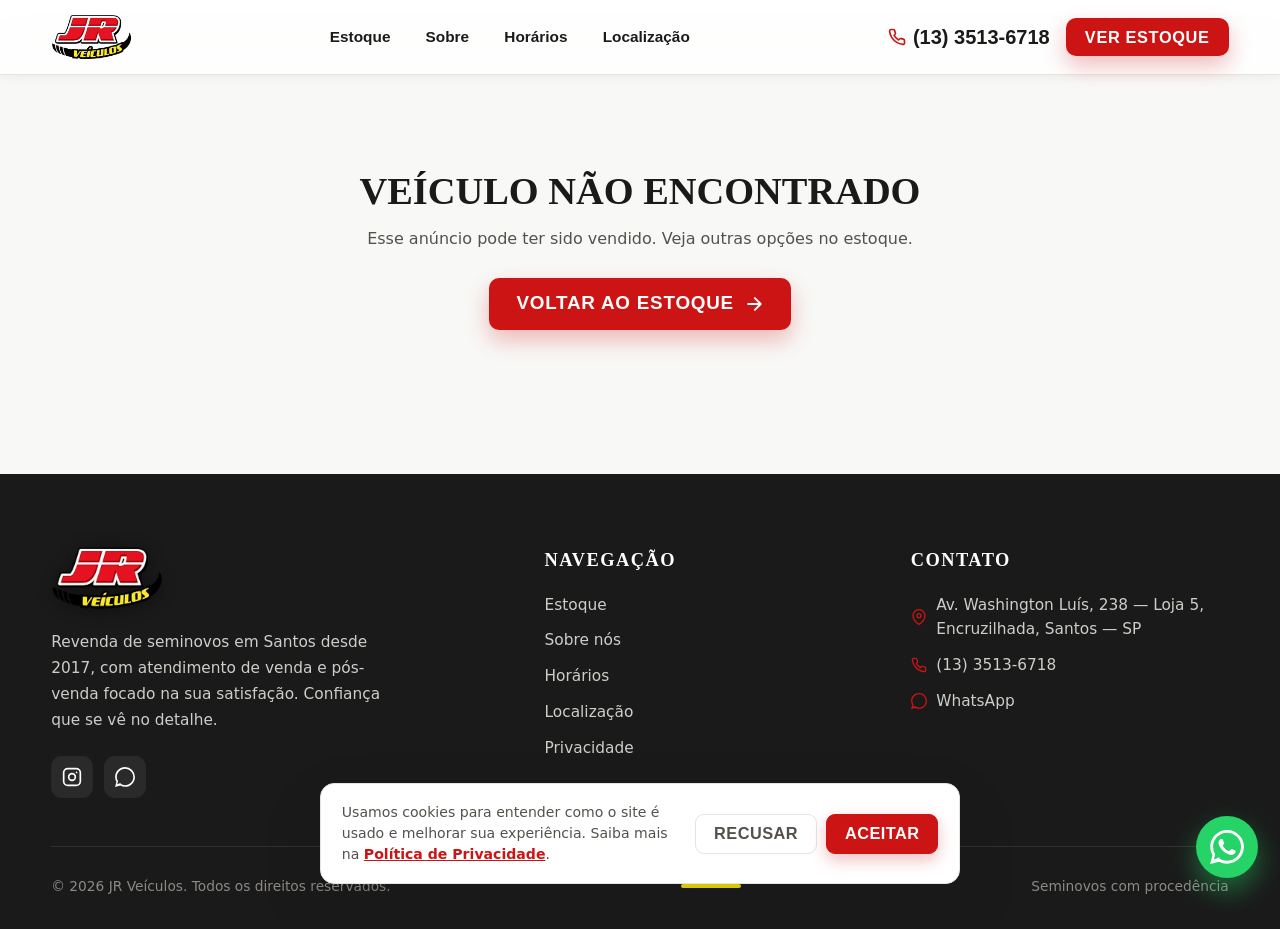
<file: carro.html>
<!DOCTYPE html>
<html lang="pt-BR">
<head>
<meta charset="UTF-8">
<meta name="viewport" content="width=device-width, initial-scale=1.0">
<!-- Segurança: só permite carregar recursos dos endereços listados abaixo -->
<meta http-equiv="Content-Security-Policy" content="default-src 'self'; base-uri 'self'; object-src 'none'; img-src 'self' data: https://media.integradordeanuncios.com.br https://www.googletagmanager.com https://*.google-analytics.com; style-src 'self' 'unsafe-inline' https://fonts.googleapis.com; font-src 'self' https://fonts.gstatic.com; script-src 'self' 'unsafe-inline' https://www.googletagmanager.com; connect-src 'self' https://*.google-analytics.com https://*.analytics.google.com https://*.googletagmanager.com; frame-src https://www.google.com; form-action 'self'; upgrade-insecure-requests">
<meta name="referrer" content="strict-origin-when-cross-origin">
<meta name="google-site-verification" content="FnR6MBxl5f6f_ZTJv_gu1cMnaKw_01PrOo6LJvtGn4o">
<title>JR Veículos — Veículo</title>
<meta name="description" content="Veja detalhes, fotos e simule o financiamento deste seminovo na JR Veículos, em Santos. Procedência garantida e revisão completa.">
<meta name="theme-color" content="#CC1414">
<meta property="og:type" content="website">
<meta property="og:site_name" content="JR Veículos">
<meta property="og:title" content="Veículo — JR Veículos Santos, SP">
<meta property="og:description" content="Seminovo revisado e com procedência garantida. Veja fotos e simule seu financiamento.">
<meta property="og:image" content="https://jrveiculossantos.com.br/assets/og-cover.jpg">
<meta property="og:locale" content="pt_BR">
<meta name="twitter:card" content="summary_large_image">
<meta name="twitter:image" content="https://jrveiculossantos.com.br/assets/og-cover.jpg">
<link rel="preconnect" href="https://fonts.googleapis.com">
<link rel="preconnect" href="https://fonts.gstatic.com" crossorigin>
<link href="https://fonts.googleapis.com/css2?family=Barlow:ital,wght@0,400;0,500;0,600;0,700;1,400&family=Barlow+Condensed:wght@500;600;700;800;900&display=swap" rel="stylesheet">
<link rel="stylesheet" href="assets/styles.css?v=47">
</head>
<body>

<!-- ============ NAVBAR ============ -->
<header class="nav scrolled" id="nav">
  <div class="wrap nav-inner">
    <a href="index.html" class="brand"><img src="assets/jr-logo.png" alt="JR Veículos"></a>
    <nav>
      <ul class="nav-links">
        <li><a href="estoque.html">Estoque</a></li>
        <li><a href="sobre.html">Sobre</a></li>
        <li><a href="index.html#horarios">Horários</a></li>
        <li><a href="index.html#localizacao">Localização</a></li>
      </ul>
    </nav>
    <div class="nav-cta">
      <a href="tel:+551335136718" class="nav-phone">
        <svg viewBox="0 0 24 24" fill="none" stroke="currentColor" stroke-width="2.2" stroke-linecap="round" stroke-linejoin="round"><path d="M22 16.92v3a2 2 0 0 1-2.18 2 19.79 19.79 0 0 1-8.63-3.07 19.5 19.5 0 0 1-6-6 19.79 19.79 0 0 1-3.07-8.67A2 2 0 0 1 4.11 2h3a2 2 0 0 1 2 1.72c.13.96.36 1.9.7 2.81a2 2 0 0 1-.45 2.11L8.09 9.91a16 16 0 0 0 6 6l1.27-1.27a2 2 0 0 1 2.11-.45c.91.34 1.85.57 2.81.7A2 2 0 0 1 22 16.92z"/></svg>
        (13) 3513-6718
      </a>
      <a href="estoque.html" class="btn btn-red" style="padding:.7rem 1.2rem;font-size:1.02rem">Ver Estoque</a>
      <button class="hamburger" id="hamburger" aria-label="Menu"><span></span><span></span><span></span></button>
    </div>
  </div>
</header>

<div class="mobile-menu" id="mobileMenu">
  <ul>
    <li><a href="estoque.html">Estoque</a></li>
    <li><a href="sobre.html">Sobre</a></li>
    <li><a href="index.html#horarios">Horários</a></li>
    <li><a href="index.html#localizacao">Localização</a></li>
  </ul>
</div>

<!-- ============ DETALHE ============ -->
<main class="detail">
  <div class="wrap" id="detailRoot">
    <!-- preenchido por JS -->
  </div>
</main>

<!-- ============ FOOTER ============ -->
<footer>
  <div class="wrap">
    <div class="foot-grid">
      <div class="foot-brand">
        <img src="assets/jr-logo.png" alt="JR Veículos">
        <p>Revenda de seminovos em Santos desde 2017, com atendimento de venda e pós-venda focado na sua satisfação. Confiança que se vê no detalhe.</p>
        <div class="socials">
          <a href="https://www.instagram.com/jrveiculosbaixada/" target="_blank" rel="noopener" aria-label="Instagram"><svg viewBox="0 0 24 24" fill="none" stroke="currentColor" stroke-width="2"><rect x="2" y="2" width="20" height="20" rx="5"/><circle cx="12" cy="12" r="4"/><circle cx="17.5" cy="6.5" r="1" fill="currentColor" stroke="none"/></svg></a>
          <a href="https://wa.me/551335136718" aria-label="WhatsApp"><svg viewBox="0 0 24 24" fill="currentColor"><path d="M.057 24l1.687-6.163a11.867 11.867 0 0 1-1.587-5.945C.16 5.335 5.495 0 12.05 0a11.817 11.817 0 0 1 8.413 3.488 11.824 11.824 0 0 1 3.48 8.414c-.003 6.557-5.338 11.892-11.893 11.892a11.9 11.9 0 0 1-5.688-1.448L.057 24zm6.597-3.807c1.676.995 3.276 1.591 5.392 1.592 5.448 0 9.886-4.434 9.889-9.885.002-5.462-4.415-9.89-9.881-9.892-5.452 0-9.887 4.434-9.889 9.884a9.86 9.86 0 0 0 1.51 5.26l-.999 3.648 3.978-1.607z"/></svg></a>

        </div>
      </div>
      <div>
        <h5>Navegação</h5>
        <ul class="foot-list">
          <li><a href="estoque.html">Estoque</a></li>
          <li><a href="sobre.html">Sobre nós</a></li>
          <li><a href="index.html#horarios">Horários</a></li>
          <li><a href="index.html#localizacao">Localização</a></li>
          <li><a href="privacidade.html">Privacidade</a></li>
        </ul>
      </div>
      <div>
        <h5>Contato</h5>
        <ul class="foot-list">
          <li><svg viewBox="0 0 24 24" fill="none" stroke="currentColor" stroke-width="2" stroke-linecap="round" stroke-linejoin="round"><path d="M21 10c0 7-9 13-9 13s-9-6-9-13a9 9 0 0 1 18 0z"/><circle cx="12" cy="10" r="3"/></svg>Av. Washington Luís, 238 — Loja 5, Encruzilhada, Santos — SP</li>
          <li><a href="tel:+551335136718"><svg viewBox="0 0 24 24" fill="none" stroke="currentColor" stroke-width="2" stroke-linecap="round" stroke-linejoin="round"><path d="M22 16.92v3a2 2 0 0 1-2.18 2 19.79 19.79 0 0 1-8.63-3.07 19.5 19.5 0 0 1-6-6 19.79 19.79 0 0 1-3.07-8.67A2 2 0 0 1 4.11 2h3a2 2 0 0 1 2 1.72c.13.96.36 1.9.7 2.81a2 2 0 0 1-.45 2.11L8.09 9.91a16 16 0 0 0 6 6l1.27-1.27a2 2 0 0 1 2.11-.45c.91.34 1.85.57 2.81.7A2 2 0 0 1 22 16.92z"/></svg>(13) 3513-6718</a></li>
          <li><a href="https://wa.me/551335136718"><svg viewBox="0 0 24 24" fill="currentColor"><path d="M.057 24l1.687-6.163a11.867 11.867 0 0 1-1.587-5.945C.16 5.335 5.495 0 12.05 0a11.817 11.817 0 0 1 8.413 3.488 11.824 11.824 0 0 1 3.48 8.414c-.003 6.557-5.338 11.892-11.893 11.892a11.9 11.9 0 0 1-5.688-1.448L.057 24zm6.597-3.807c1.676.995 3.276 1.591 5.392 1.592 5.448 0 9.886-4.434 9.889-9.885.002-5.462-4.415-9.89-9.881-9.892-5.452 0-9.887 4.434-9.889 9.884a9.86 9.86 0 0 0 1.51 5.26l-.999 3.648 3.978-1.607z"/></svg>WhatsApp</a></li>
        </ul>
      </div>
    </div>
    <div class="foot-bottom">
      <span>© 2026 JR Veículos. Todos os direitos reservados.</span>
      <div class="ystrip"></div>
      <span>Seminovos com procedência</span>
    </div>
  </div>
</footer>

<a href="https://wa.me/551335136718" target="_blank" rel="noopener" class="wa-float" aria-label="WhatsApp" id="waFloat">
  <svg viewBox="0 0 24 24" fill="currentColor"><path d="M.057 24l1.687-6.163a11.867 11.867 0 0 1-1.587-5.945C.16 5.335 5.495 0 12.05 0a11.817 11.817 0 0 1 8.413 3.488 11.824 11.824 0 0 1 3.48 8.414c-.003 6.557-5.338 11.892-11.893 11.892a11.9 11.9 0 0 1-5.688-1.448L.057 24zm6.597-3.807c1.676.995 3.276 1.591 5.392 1.592 5.448 0 9.886-4.434 9.889-9.885.002-5.462-4.415-9.89-9.881-9.892-5.452 0-9.887 4.434-9.889 9.884a9.86 9.86 0 0 0 1.51 5.26l-.999 3.648 3.978-1.607zm11.387-5.464c-.074-.124-.272-.198-.57-.347-.297-.149-1.758-.868-2.031-.967-.272-.099-.47-.149-.669.149-.198.297-.768.967-.941 1.165-.173.198-.347.223-.644.074-.297-.149-1.255-.462-2.39-1.475-.883-.788-1.48-1.761-1.653-2.059-.173-.297-.018-.458.13-.606.134-.133.297-.347.446-.521.151-.172.2-.296.3-.495.099-.198.05-.372-.025-.521-.075-.148-.669-1.611-.916-2.206-.242-.579-.487-.501-.669-.51l-.57-.01c-.198 0-.52.074-.792.372-.272.297-1.04 1.016-1.04 2.479 0 1.462 1.065 2.875 1.213 3.074.149.198 2.095 3.2 5.076 4.487.709.306 1.263.489 1.694.626.712.226 1.36.194 1.872.118.571-.085 1.758-.719 2.006-1.413.248-.695.248-1.29.173-1.414z"/></svg>
</a>

<script src="assets/estoque.js?v=4"></script>
<script src="assets/cars.js?v=11"></script>
<script>
/* ---------- ÍCONES ---------- */
const I_ARROW_L='<svg viewBox="0 0 24 24" fill="none" stroke="currentColor" stroke-width="2.4" stroke-linecap="round" stroke-linejoin="round"><path d="M19 12H5M11 19l-7-7 7-7"/></svg>';
const I_ARROW_R='<svg viewBox="0 0 24 24" fill="none" stroke="currentColor" stroke-width="2.4" stroke-linecap="round" stroke-linejoin="round"><path d="M5 12h14M13 5l7 7-7 7"/></svg>';
const I_TAG='<svg viewBox="0 0 24 24" fill="none" stroke="currentColor" stroke-width="2" stroke-linecap="round" stroke-linejoin="round"><path d="M20.59 13.41l-7.17 7.17a2 2 0 0 1-2.83 0L2 12V2h10l8.59 8.59a2 2 0 0 1 0 2.82z"/><circle cx="7" cy="7" r="1.5" fill="currentColor"/></svg>';
const I_CHECK='<svg viewBox="0 0 24 24" fill="none" stroke="currentColor" stroke-width="2.4" stroke-linecap="round" stroke-linejoin="round"><path d="M20 6L9 17l-5-5"/></svg>';
const I_WA='<svg viewBox="0 0 24 24" fill="currentColor"><path d="M.057 24l1.687-6.163a11.867 11.867 0 0 1-1.587-5.945C.16 5.335 5.495 0 12.05 0a11.817 11.817 0 0 1 8.413 3.488 11.824 11.824 0 0 1 3.48 8.414c-.003 6.557-5.338 11.892-11.893 11.892a11.9 11.9 0 0 1-5.688-1.448L.057 24zm6.597-3.807c1.676.995 3.276 1.591 5.392 1.592 5.448 0 9.886-4.434 9.889-9.885.002-5.462-4.415-9.89-9.881-9.892-5.452 0-9.887 4.434-9.889 9.884a9.86 9.86 0 0 0 1.51 5.26l-.999 3.648 3.978-1.607zm11.387-5.464c-.074-.124-.272-.198-.57-.347-.297-.149-1.758-.868-2.031-.967-.272-.099-.47-.149-.669.149-.198.297-.768.967-.941 1.165-.173.198-.347.223-.644.074-.297-.149-1.255-.462-2.39-1.475-.883-.788-1.48-1.761-1.653-2.059-.173-.297-.018-.458.13-.606.134-.133.297-.347.446-.521.151-.172.2-.296.3-.495.099-.198.05-.372-.025-.521-.075-.148-.669-1.611-.916-2.206-.242-.579-.487-.501-.669-.51l-.57-.01c-.198 0-.52.074-.792.372-.272.297-1.04 1.016-1.04 2.479 0 1.462 1.065 2.875 1.213 3.074.149.198 2.095 3.2 5.076 4.487.709.306 1.263.489 1.694.626.712.226 1.36.194 1.872.118.571-.085 1.758-.719 2.006-1.413.248-.695.248-1.29.173-1.414z"/></svg>';
const I_FUEL='<svg viewBox="0 0 24 24" fill="none" stroke="currentColor" stroke-width="2" stroke-linecap="round" stroke-linejoin="round"><path d="M3 22h12V4a2 2 0 0 0-2-2H5a2 2 0 0 0-2 2v18z"/><path d="M15 9h3a2 2 0 0 1 2 2v6a1.5 1.5 0 0 0 3 0V8l-3-3"/><path d="M6 7h6v4H6z"/></svg>';
const I_COLOR='<svg viewBox="0 0 24 24" fill="none" stroke="currentColor" stroke-width="2" stroke-linecap="round" stroke-linejoin="round"><circle cx="13.5" cy="6.5" r="2.5"/><circle cx="18" cy="12" r="2.5"/><circle cx="6.5" cy="10.5" r="2.5"/><path d="M12 22a10 10 0 1 1 0-20c1.5 0 2 1 2 2s-1 1.5-1 3 1.5 2 3 2h3a2 2 0 0 1 0 4h-1c-2 0-3 1-3 2.5S13.5 22 12 22z"/></svg>';
const I_PHONE='<svg viewBox="0 0 24 24" fill="none" stroke="currentColor" stroke-width="2.2" stroke-linecap="round" stroke-linejoin="round"><path d="M22 16.92v3a2 2 0 0 1-2.18 2 19.79 19.79 0 0 1-8.63-3.07 19.5 19.5 0 0 1-6-6 19.79 19.79 0 0 1-3.07-8.67A2 2 0 0 1 4.11 2h3a2 2 0 0 1 2 1.72c.13.96.36 1.9.7 2.81a2 2 0 0 1-.45 2.11L8.09 9.91a16 16 0 0 0 6 6l1.27-1.27a2 2 0 0 1 2.11-.45c.91.34 1.85.57 2.81.7A2 2 0 0 1 22 16.92z"/></svg>';

const root = document.getElementById('detailRoot');
/* O id na URL é o número do anúncio no painel (ex.: 441186),
   por isso procuramos pelo campo id — e não pela posição na lista. */
const id = parseInt(new URLSearchParams(location.search).get('id'), 10);
const car = CARS.find(c => c.id === id);

if(!car){
  root.innerHTML = `<div style="text-align:center;padding:4rem 1rem">
    <h1 style="font-family:'Barlow Condensed';font-size:2.4rem;text-transform:uppercase">Veículo não encontrado</h1>
    <p style="color:var(--ink-soft);margin:1rem 0 1.6rem">Esse anúncio pode ter sido vendido. Veja outras opções no estoque.</p>
    <a href="estoque.html" class="btn btn-red">Voltar ao estoque ${I_ARROW_R}</a>
  </div>`;
} else {
  document.title = `JR Veículos — ${car.name} ${car.yearLabel}`;
  const waMsg = encodeURIComponent(`Olá! Tenho interesse no ${car.name} ${car.yearLabel} (R$ ${fmtBRL(car.price)}). Ainda está disponível?`);
  const waLink = `https://wa.me/551335136718?text=${waMsg}`;
  document.getElementById('waFloat').href = waLink;

  const fotos = (car.fotos && car.fotos.length) ? car.fotos : null;
  const n = fotos ? fotos.length : 4;
  const slideInner = i => fotos
    ? `<img src="${fotos[i]}" alt="${car.name} - foto ${i+1}">`
    : `<div class="ph"><span>📷 Foto ${i+1} de ${n}</span></div>`;
  const thumbInner = i => fotos
    ? `<img src="${fotos[i]}" alt="">`
    : `<div class="ph">${i+1}</div>`;

  let slides='',thumbs='';
  for(let i=0;i<n;i++){
    slides += `<div class="gallery-slide${i===0?' active':''}">${slideInner(i)}</div>`;
    thumbs += `<button class="thumb${i===0?' active':''}" data-i="${i}">${thumbInner(i)}</button>`;
  }

  root.innerHTML = `
    <div class="crumb">
      <a href="index.html">Início</a> <span>/</span>
      <a href="estoque.html">Estoque</a> <span>/</span>
      <span class="cur">${car.name}</span>
    </div>
    <div class="detail-grid">
      <div class="gallery">
        <div class="gallery-stage" id="stage">
          ${car.destaque?'<span class="gallery-badge">★ Destaque</span>':''}
          ${slides}
          <button class="gallery-nav prev" id="prev" aria-label="Anterior">${I_ARROW_L}</button>
          <button class="gallery-nav next" id="next" aria-label="Próxima">${I_ARROW_R}</button>
          <span class="gallery-counter" id="counter">1 / ${n}</span>
        </div>
        <div class="thumbs" id="thumbs">${thumbs}</div>
      </div>

      <aside class="info-panel">
        <span class="brandtag">${BRAND_LABEL[car.brand]}</span>
        <h1>${car.name}</h1>
        <div class="modelyear">Ano/Modelo ${car.yearLabel} · ${car.body}</div>
        <div class="price-box">
          <small>${car.showPrice===false||car.priceLabel?'Valor':'Valor à vista'}</small>
          <div class="val">${precoTexto(car)}</div>
        </div>
        <div class="spec-grid">
          <div class="spec-item">${ICON_YEAR}<div><span class="lab">Ano/Modelo</span><span class="v">${car.yearLabel}</span></div></div>
          <div class="spec-item">${ICON_KM}<div><span class="lab">Quilometragem</span><span class="v">${car.km} km</span></div></div>
          <div class="spec-item">${ICON_BODY}<div><span class="lab">Carroceria</span><span class="v">${car.body}</span></div></div>
          <div class="spec-item">${I_TAG}<div><span class="lab">Marca</span><span class="v">${BRAND_LABEL[car.brand]}</span></div></div>
          ${car.transmission?`<div class="spec-item">${ICON_BODY}<div><span class="lab">Câmbio</span><span class="v">${car.transmission}</span></div></div>`:''}
          ${car.fuel?`<div class="spec-item">${I_FUEL}<div><span class="lab">Combustível</span><span class="v">${car.fuel}</span></div></div>`:''}
          ${car.color?`<div class="spec-item">${I_COLOR}<div><span class="lab">Cor</span><span class="v">${car.color}</span></div></div>`:''}
        </div>
        <div class="info-actions">
          <a href="${waLink}" target="_blank" rel="noopener" class="btn btn-wa">${I_WA} Tenho interesse</a>
          <a href="tel:+551335136718" class="btn btn-ghost">${I_PHONE} Ligar agora</a>
        </div>
        <span class="reply-time"><i></i>Respondemos em poucos minutos</span>
        <div class="info-trust">
          <span class="it">${I_CHECK} Procedência garantida</span>
          <span class="it">${I_CHECK} Revisão completa</span>
        </div>
      </aside>
    </div>

    <section class="desc">
      <h2>Descrição</h2>
      <p>${buildDescricao(car)}</p>
    </section>

    ${(car.optionals && car.optionals.length) ? `
    <section class="desc" style="margin-top:2.6rem">
      <h2>Itens e opcionais</h2>
      <ul class="opt-list">
        ${car.optionals.map(o=>`<li>${I_CHECK}${o}</li>`).join('')}
      </ul>
    </section>` : ''}

    <section class="desc" style="margin-top:3.2rem">
      <h2>Simule o financiamento</h2>
      <div id="carFinanceCalc" style="max-width:460px;margin-top:1.4rem"></div>
    </section>

    <section class="related">
      <h2>Veja também</h2>
      <div class="grid" id="related"></div>
    </section>`;

  /* ---------- GALERIA ---------- */
  const stage=document.getElementById('stage');
  const slideEls=[...stage.querySelectorAll('.gallery-slide')];
  const thumbEls=[...document.querySelectorAll('.thumb')];
  const counter=document.getElementById('counter');
  let cur=0, timer=null;
  function show(i){
    cur=(i+n)%n;
    slideEls.forEach((s,k)=>s.classList.toggle('active',k===cur));
    thumbEls.forEach((t,k)=>t.classList.toggle('active',k===cur));
    counter.textContent=`${cur+1} / ${n}`;
  }
  function next(){show(cur+1);}
  function prev(){show(cur-1);}
  function startAuto(){ stopAuto(); if(n>1) timer=setInterval(next,4000); }
  function stopAuto(){ if(timer){clearInterval(timer);timer=null;} }
  document.getElementById('next').addEventListener('click',()=>{next();startAuto();});
  document.getElementById('prev').addEventListener('click',()=>{prev();startAuto();});
  thumbEls.forEach(t=>t.addEventListener('click',()=>{show(+t.dataset.i);startAuto();}));
  stage.addEventListener('mouseenter',stopAuto);
  stage.addEventListener('mouseleave',startAuto);
  document.addEventListener('keydown',e=>{ if(e.key==='ArrowRight'){next();startAuto();} if(e.key==='ArrowLeft'){prev();startAuto();} });
  startAuto();

  /* ---------- VEJA TAMBÉM ---------- */
  const rel = CARS.filter(c=>c.id!==car.id);
  const sameBrand = rel.filter(c=>c.brand===car.brand);
  const others = rel.filter(c=>c.brand!==car.brand);
  const pick = sameBrand.concat(others).slice(0,3);
  document.getElementById('related').innerHTML = pick.map((c,i)=>carCardHTML(c,i)).join('');

  /* ---------- CALCULADORA (pré-preenchida) ---------- */
  const carFinanceCalc = document.getElementById('carFinanceCalc');
  if(carFinanceCalc){ carFinanceCalc.innerHTML = financeCalcHTML({price:car.price}); initFinanceCalc(carFinanceCalc); }

  /* ---------- SCHEMA DE VEÍCULO (resultado rico no Google) ---------- */
  (function(){
    const base = 'https://jrveiculossantos.com.br/';
    const km = parseInt(String(car.km).replace(/\D/g,''),10) || 0;
    const ano = parseInt(String(car.yearLabel).slice(-4),10) || car.year;
    const fotos = (car.fotos && car.fotos.length ? car.fotos : []).map(p => base + p);
    const dados = {
      "@context":"https://schema.org",
      "@type":"Vehicle",
      "name": car.name + ' ' + car.yearLabel,
      "brand": { "@type":"Brand", "name": BRAND_LABEL[car.brand] },
      "model": car.name.replace(BRAND_LABEL[car.brand] + ' ',''),
      "vehicleModelDate": String(ano),
      "bodyType": car.body,
      "mileageFromOdometer": { "@type":"QuantitativeValue", "value": km, "unitCode":"KMT" },
      "itemCondition": "https://schema.org/UsedCondition",
      "description": buildDescricao(car),
      "url": base + 'carro.html?id=' + car.id,
      "offers": {
        "@type":"Offer",
        "price": car.price,
        "priceCurrency":"BRL",
        "availability":"https://schema.org/InStock",
        "itemCondition":"https://schema.org/UsedCondition",
        "url": base + 'carro.html?id=' + car.id,
        "seller": {
          "@type":"AutoDealer",
          "name":"JR Veiculos",
          "telephone":"+551335136718",
          "address":{
            "@type":"PostalAddress",
            "streetAddress":"Av. Washington Luis, 238 - Loja 5",
            "addressLocality":"Santos",
            "addressRegion":"SP",
            "addressCountry":"BR"
          }
        }
      }
    };
    if(/aut|cvt|dualogic/i.test(car.name)) dados.vehicleTransmission = 'Automatico';
    if(fotos.length) dados.image = fotos;
    const tag = document.createElement('script');
    tag.type = 'application/ld+json';
    tag.textContent = JSON.stringify(dados);
    document.head.appendChild(tag);

    /* descricao especifica deste veiculo */
    const md = document.querySelector('meta[name="description"]');
    if(md) md.content = car.name + ' ' + car.yearLabel + ', ' + car.km + ' km, ' + car.body +
      '. R$ ' + fmtBRL(car.price) + ' na JR Veiculos, Santos - SP. Revisado e com procedencia garantida.';
  })();
}

/* ---------- NAV ---------- */
const ham=document.getElementById('hamburger'),mob=document.getElementById('mobileMenu');
ham.addEventListener('click',()=>{ham.classList.toggle('open');mob.classList.toggle('open');});
mob.querySelectorAll('a').forEach(a=>a.addEventListener('click',()=>{ham.classList.remove('open');mob.classList.remove('open');}));

/* ---------- REVEAL ---------- */
const io=new IntersectionObserver(es=>es.forEach(e=>{if(e.isIntersecting){e.target.classList.add('in');io.unobserve(e.target);}}),{threshold:.1});
document.querySelectorAll('.reveal').forEach(el=>io.observe(el));
</script>
<script src="assets/analytics.js?v=1"></script>
</body>
</html>
</file>
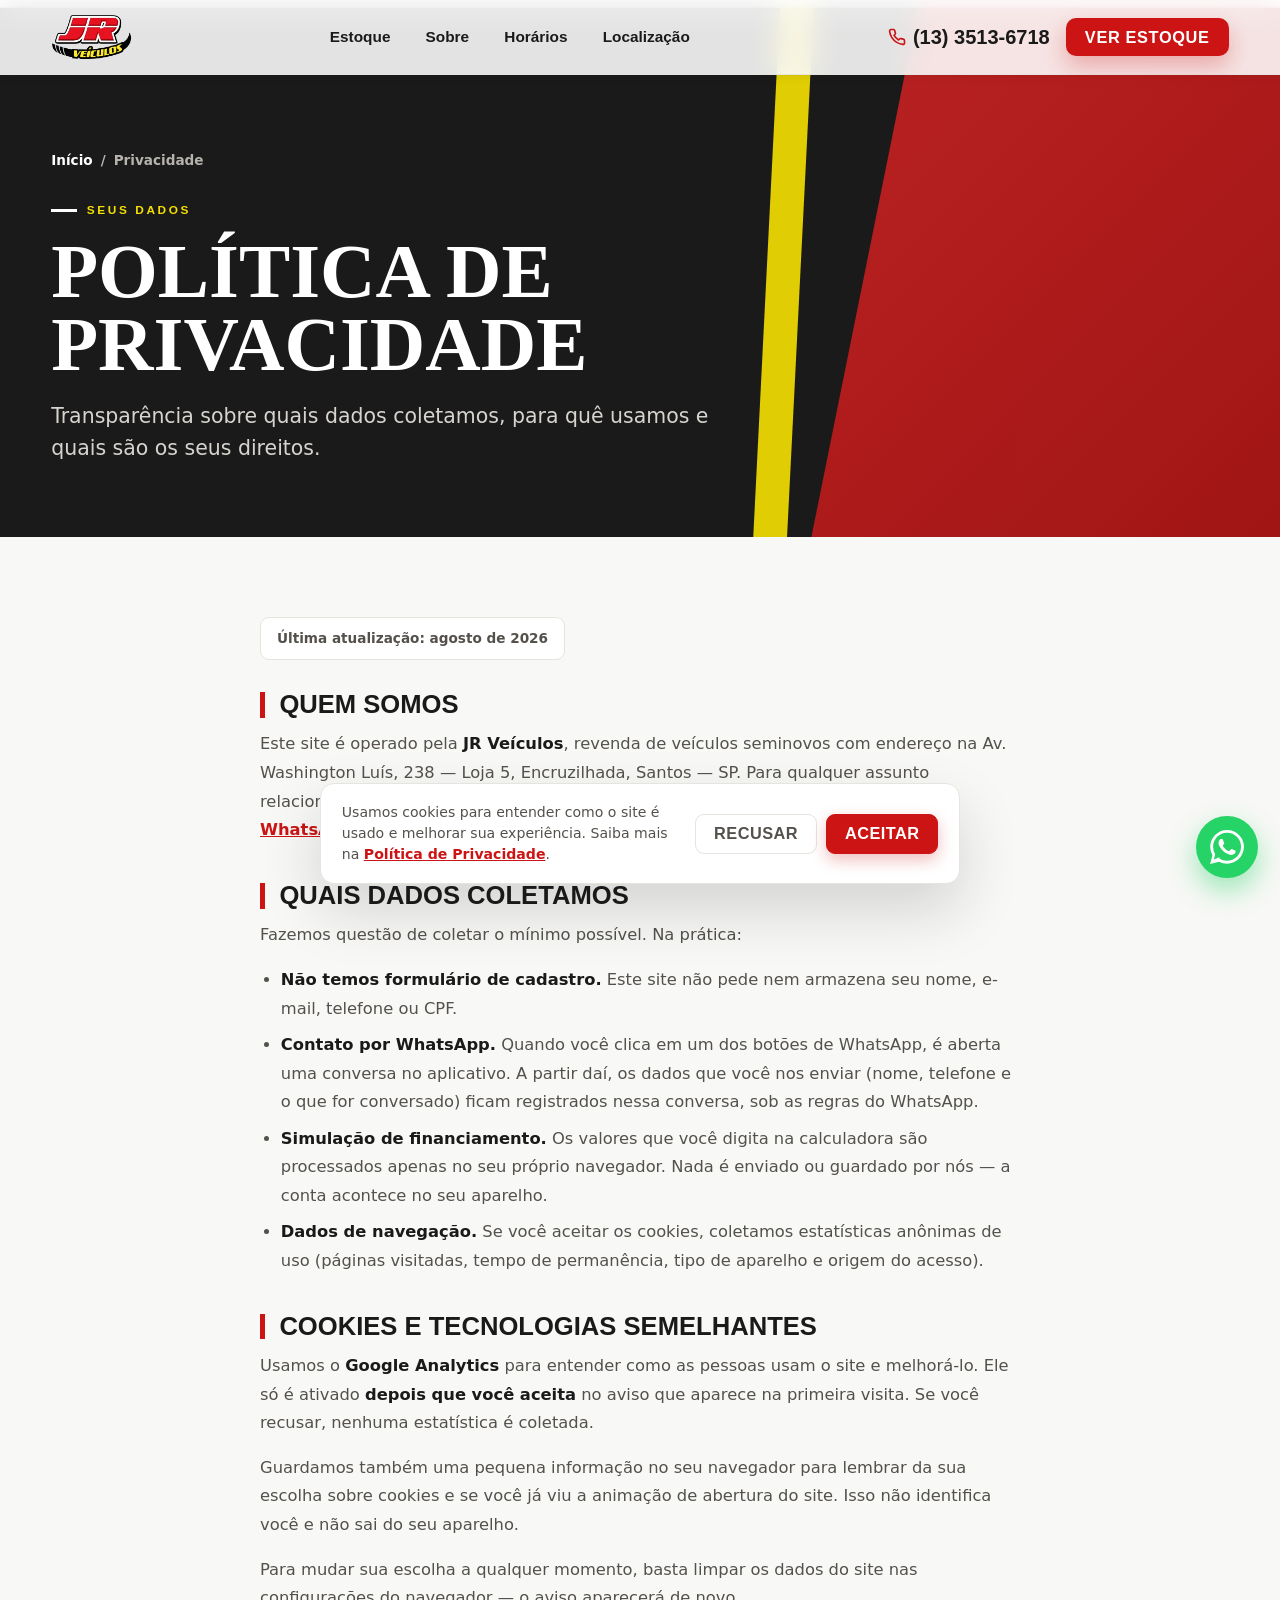
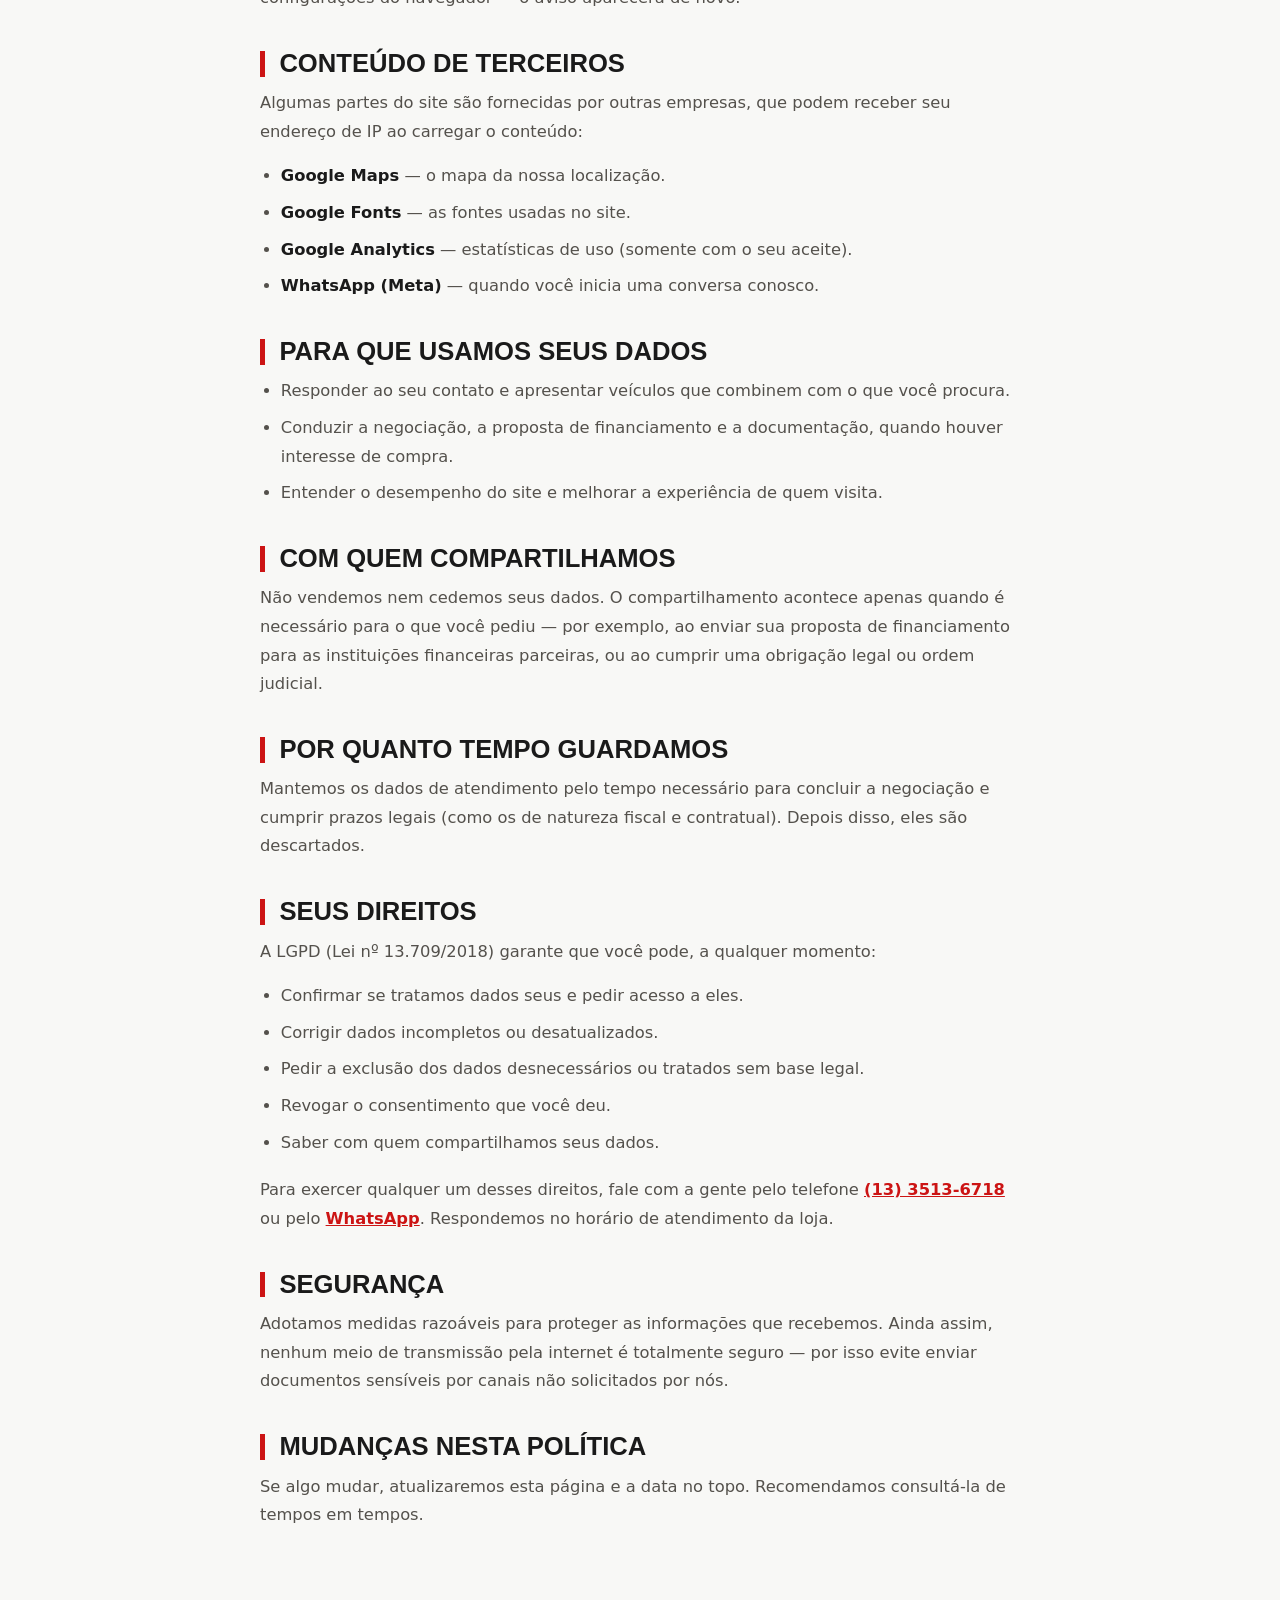
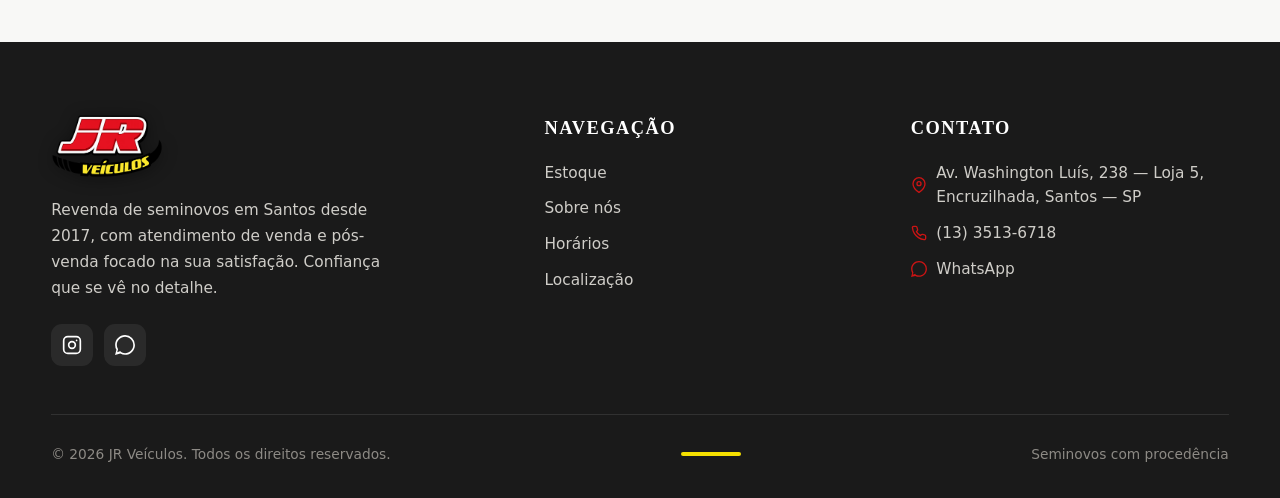
<file: privacidade.html>
<!DOCTYPE html>
<html lang="pt-BR">
<head>
<meta charset="UTF-8">
<meta name="viewport" content="width=device-width, initial-scale=1.0">
<!-- Segurança: só permite carregar recursos dos endereços listados abaixo -->
<meta http-equiv="Content-Security-Policy" content="default-src 'self'; base-uri 'self'; object-src 'none'; img-src 'self' data: https://media.integradordeanuncios.com.br https://www.googletagmanager.com https://*.google-analytics.com; style-src 'self' 'unsafe-inline' https://fonts.googleapis.com; font-src 'self' https://fonts.gstatic.com; script-src 'self' 'unsafe-inline' https://www.googletagmanager.com; connect-src 'self' https://*.google-analytics.com https://*.analytics.google.com https://*.googletagmanager.com; frame-src https://www.google.com; form-action 'self'; upgrade-insecure-requests">
<meta name="referrer" content="strict-origin-when-cross-origin">
<meta name="google-site-verification" content="FnR6MBxl5f6f_ZTJv_gu1cMnaKw_01PrOo6LJvtGn4o">
<title>Política de Privacidade — JR Veículos</title>
<meta name="description" content="Como a JR Veículos coleta, usa e protege seus dados pessoais, conforme a Lei Geral de Proteção de Dados (LGPD).">
<link rel="canonical" href="https://jrveiculossantos.com.br/privacidade.html">
<meta name="theme-color" content="#CC1414">
<meta property="og:type" content="website">
<meta property="og:site_name" content="JR Veículos">
<meta property="og:title" content="Política de Privacidade — JR Veículos">
<meta property="og:description" content="Como a JR Veículos coleta, usa e protege seus dados pessoais, conforme a Lei Geral de Proteção de Dados (LGPD).">
<meta property="og:image" content="https://jrveiculossantos.com.br/assets/og-cover.jpg">
<meta property="og:locale" content="pt_BR">
<meta name="twitter:card" content="summary_large_image">
<meta name="twitter:image" content="https://jrveiculossantos.com.br/assets/og-cover.jpg">
<link rel="preconnect" href="https://fonts.googleapis.com">
<link rel="preconnect" href="https://fonts.gstatic.com" crossorigin>
<link href="https://fonts.googleapis.com/css2?family=Barlow:ital,wght@0,400;0,500;0,600;0,700;1,400&family=Barlow+Condensed:wght@500;600;700;800;900&display=swap" rel="stylesheet">
<link rel="stylesheet" href="assets/styles.css?v=47">
</head>
<body>
<!-- ============ NAVBAR ============ -->
<header class="nav scrolled" id="nav">
  <div class="wrap nav-inner">
    <a href="index.html" class="brand"><img src="assets/jr-logo.png" alt="JR Veículos"></a>
    <nav>
      <ul class="nav-links">
        <li><a href="estoque.html">Estoque</a></li>
        <li><a href="sobre.html">Sobre</a></li>
        <li><a href="index.html#horarios">Horários</a></li>
        <li><a href="index.html#localizacao">Localização</a></li>
      </ul>
    </nav>
    <div class="nav-cta">
      <a href="tel:+551335136718" class="nav-phone">
        <svg viewBox="0 0 24 24" fill="none" stroke="currentColor" stroke-width="2.2" stroke-linecap="round" stroke-linejoin="round"><path d="M22 16.92v3a2 2 0 0 1-2.18 2 19.79 19.79 0 0 1-8.63-3.07 19.5 19.5 0 0 1-6-6 19.79 19.79 0 0 1-3.07-8.67A2 2 0 0 1 4.11 2h3a2 2 0 0 1 2 1.72c.13.96.36 1.9.7 2.81a2 2 0 0 1-.45 2.11L8.09 9.91a16 16 0 0 0 6 6l1.27-1.27a2 2 0 0 1 2.11-.45c.91.34 1.85.57 2.81.7A2 2 0 0 1 22 16.92z"/></svg>
        (13) 3513-6718
      </a>
      <a href="estoque.html" class="btn btn-red" style="padding:.7rem 1.2rem;font-size:1.02rem">Ver Estoque</a>
      <button class="hamburger" id="hamburger" aria-label="Menu"><span></span><span></span><span></span></button>
    </div>
  </div>
</header>

<div class="mobile-menu" id="mobileMenu">
  <ul>
    <li><a href="estoque.html">Estoque</a></li>
    <li><a href="sobre.html">Sobre</a></li>
    <li><a href="index.html#horarios">Horários</a></li>
    <li><a href="index.html#localizacao">Localização</a></li>
    <li><a href="index.html#localizacao" style="color:var(--red);font-weight:700">Fale Conosco →</a></li>
  </ul>
</div>

<section class="page-hero">
  <div class="shape" aria-hidden="true"></div>
  <div class="ystripe" aria-hidden="true"></div>
  <div class="wrap">
    <div class="crumb"><a href="index.html">Início</a> <span>/</span> Privacidade</div>
    <span class="eyebrow">Seus dados</span>
    <h1>Política de<br>privacidade</h1>
    <p class="lead">Transparência sobre quais dados coletamos, para quê usamos e quais são os seus direitos.</p>
  </div>
</section>

<section class="sec sobre-page">
  <div class="wrap doc">
    <span class="doc-date">Última atualização: agosto de 2026</span>

    <h2>Quem somos</h2>
    <p>Este site é operado pela <strong>JR Veículos</strong>, revenda de veículos seminovos com endereço na Av. Washington Luís, 238 — Loja 5, Encruzilhada, Santos — SP. Para qualquer assunto relacionado aos seus dados, fale conosco pelo telefone <a href="tel:+551335136718">(13) 3513-6718</a> ou pelo <a href="https://wa.me/551335136718" target="_blank" rel="noopener">WhatsApp</a>.</p>

    <h2>Quais dados coletamos</h2>
    <p>Fazemos questão de coletar o mínimo possível. Na prática:</p>
    <ul>
      <li><strong>Não temos formulário de cadastro.</strong> Este site não pede nem armazena seu nome, e-mail, telefone ou CPF.</li>
      <li><strong>Contato por WhatsApp.</strong> Quando você clica em um dos botões de WhatsApp, é aberta uma conversa no aplicativo. A partir daí, os dados que você nos enviar (nome, telefone e o que for conversado) ficam registrados nessa conversa, sob as regras do WhatsApp.</li>
      <li><strong>Simulação de financiamento.</strong> Os valores que você digita na calculadora são processados apenas no seu próprio navegador. Nada é enviado ou guardado por nós — a conta acontece no seu aparelho.</li>
      <li><strong>Dados de navegação.</strong> Se você aceitar os cookies, coletamos estatísticas anônimas de uso (páginas visitadas, tempo de permanência, tipo de aparelho e origem do acesso).</li>
    </ul>

    <h2>Cookies e tecnologias semelhantes</h2>
    <p>Usamos o <strong>Google Analytics</strong> para entender como as pessoas usam o site e melhorá-lo. Ele só é ativado <strong>depois que você aceita</strong> no aviso que aparece na primeira visita. Se você recusar, nenhuma estatística é coletada.</p>
    <p>Guardamos também uma pequena informação no seu navegador para lembrar da sua escolha sobre cookies e se você já viu a animação de abertura do site. Isso não identifica você e não sai do seu aparelho.</p>
    <p>Para mudar sua escolha a qualquer momento, basta limpar os dados do site nas configurações do navegador — o aviso aparecerá de novo.</p>

    <h2>Conteúdo de terceiros</h2>
    <p>Algumas partes do site são fornecidas por outras empresas, que podem receber seu endereço de IP ao carregar o conteúdo:</p>
    <ul>
      <li><strong>Google Maps</strong> — o mapa da nossa localização.</li>
      <li><strong>Google Fonts</strong> — as fontes usadas no site.</li>
      <li><strong>Google Analytics</strong> — estatísticas de uso (somente com o seu aceite).</li>
      <li><strong>WhatsApp (Meta)</strong> — quando você inicia uma conversa conosco.</li>
    </ul>

    <h2>Para que usamos seus dados</h2>
    <ul>
      <li>Responder ao seu contato e apresentar veículos que combinem com o que você procura.</li>
      <li>Conduzir a negociação, a proposta de financiamento e a documentação, quando houver interesse de compra.</li>
      <li>Entender o desempenho do site e melhorar a experiência de quem visita.</li>
    </ul>

    <h2>Com quem compartilhamos</h2>
    <p>Não vendemos nem cedemos seus dados. O compartilhamento acontece apenas quando é necessário para o que você pediu — por exemplo, ao enviar sua proposta de financiamento para as instituições financeiras parceiras, ou ao cumprir uma obrigação legal ou ordem judicial.</p>

    <h2>Por quanto tempo guardamos</h2>
    <p>Mantemos os dados de atendimento pelo tempo necessário para concluir a negociação e cumprir prazos legais (como os de natureza fiscal e contratual). Depois disso, eles são descartados.</p>

    <h2>Seus direitos</h2>
    <p>A LGPD (Lei nº 13.709/2018) garante que você pode, a qualquer momento:</p>
    <ul>
      <li>Confirmar se tratamos dados seus e pedir acesso a eles.</li>
      <li>Corrigir dados incompletos ou desatualizados.</li>
      <li>Pedir a exclusão dos dados desnecessários ou tratados sem base legal.</li>
      <li>Revogar o consentimento que você deu.</li>
      <li>Saber com quem compartilhamos seus dados.</li>
    </ul>
    <p>Para exercer qualquer um desses direitos, fale com a gente pelo telefone <a href="tel:+551335136718">(13) 3513-6718</a> ou pelo <a href="https://wa.me/551335136718" target="_blank" rel="noopener">WhatsApp</a>. Respondemos no horário de atendimento da loja.</p>

    <h2>Segurança</h2>
    <p>Adotamos medidas razoáveis para proteger as informações que recebemos. Ainda assim, nenhum meio de transmissão pela internet é totalmente seguro — por isso evite enviar documentos sensíveis por canais não solicitados por nós.</p>

    <h2>Mudanças nesta política</h2>
    <p>Se algo mudar, atualizaremos esta página e a data no topo. Recomendamos consultá-la de tempos em tempos.</p>
  </div>
</section>
<!-- ============ FOOTER ============ -->
<footer>
  <div class="wrap">
    <div class="foot-grid">
      <div class="foot-brand">
        <img src="assets/jr-logo.png" alt="JR Veículos">
        <p>Revenda de seminovos em Santos desde 2017, com atendimento de venda e pós-venda focado na sua satisfação. Confiança que se vê no detalhe.</p>
        <div class="socials">
          <a href="https://www.instagram.com/jrveiculosbaixada/" target="_blank" rel="noopener" aria-label="Instagram"><svg viewBox="0 0 24 24" fill="none" stroke="currentColor" stroke-width="2"><rect x="2" y="2" width="20" height="20" rx="5"/><circle cx="12" cy="12" r="4"/><circle cx="17.5" cy="6.5" r="1" fill="currentColor" stroke="none"/></svg></a>
          <a href="https://wa.me/551335136718" aria-label="WhatsApp"><svg viewBox="0 0 24 24" fill="currentColor"><path d="M.057 24l1.687-6.163a11.867 11.867 0 0 1-1.587-5.945C.16 5.335 5.495 0 12.05 0a11.817 11.817 0 0 1 8.413 3.488 11.824 11.824 0 0 1 3.48 8.414c-.003 6.557-5.338 11.892-11.893 11.892a11.9 11.9 0 0 1-5.688-1.448L.057 24zm6.597-3.807c1.676.995 3.276 1.591 5.392 1.592 5.448 0 9.886-4.434 9.889-9.885.002-5.462-4.415-9.89-9.881-9.892-5.452 0-9.887 4.434-9.889 9.884a9.86 9.86 0 0 0 1.51 5.26l-.999 3.648 3.978-1.607z"/></svg></a>

        </div>
      </div>
      <div>
        <h5>Navegação</h5>
        <ul class="foot-list">
          <li><a href="estoque.html">Estoque</a></li>
          <li><a href="sobre.html">Sobre nós</a></li>
          <li><a href="index.html#horarios">Horários</a></li>
          <li><a href="index.html#localizacao">Localização</a></li>
        </ul>
      </div>
      <div>
        <h5>Contato</h5>
        <ul class="foot-list">
          <li><svg viewBox="0 0 24 24" fill="none" stroke="currentColor" stroke-width="2" stroke-linecap="round" stroke-linejoin="round"><path d="M21 10c0 7-9 13-9 13s-9-6-9-13a9 9 0 0 1 18 0z"/><circle cx="12" cy="10" r="3"/></svg>Av. Washington Luís, 238 — Loja 5, Encruzilhada, Santos — SP</li>
          <li><a href="tel:+551335136718"><svg viewBox="0 0 24 24" fill="none" stroke="currentColor" stroke-width="2" stroke-linecap="round" stroke-linejoin="round"><path d="M22 16.92v3a2 2 0 0 1-2.18 2 19.79 19.79 0 0 1-8.63-3.07 19.5 19.5 0 0 1-6-6 19.79 19.79 0 0 1-3.07-8.67A2 2 0 0 1 4.11 2h3a2 2 0 0 1 2 1.72c.13.96.36 1.9.7 2.81a2 2 0 0 1-.45 2.11L8.09 9.91a16 16 0 0 0 6 6l1.27-1.27a2 2 0 0 1 2.11-.45c.91.34 1.85.57 2.81.7A2 2 0 0 1 22 16.92z"/></svg>(13) 3513-6718</a></li>
          <li><a href="https://wa.me/551335136718"><svg viewBox="0 0 24 24" fill="currentColor"><path d="M.057 24l1.687-6.163a11.867 11.867 0 0 1-1.587-5.945C.16 5.335 5.495 0 12.05 0a11.817 11.817 0 0 1 8.413 3.488 11.824 11.824 0 0 1 3.48 8.414c-.003 6.557-5.338 11.892-11.893 11.892a11.9 11.9 0 0 1-5.688-1.448L.057 24zm6.597-3.807c1.676.995 3.276 1.591 5.392 1.592 5.448 0 9.886-4.434 9.889-9.885.002-5.462-4.415-9.89-9.881-9.892-5.452 0-9.887 4.434-9.889 9.884a9.86 9.86 0 0 0 1.51 5.26l-.999 3.648 3.978-1.607z"/></svg>WhatsApp</a></li>
        </ul>
      </div>
    </div>
    <div class="foot-bottom">
      <span>© 2026 JR Veículos. Todos os direitos reservados.</span>
      <div class="ystrip"></div>
      <span>Seminovos com procedência</span>
    </div>
  </div>
</footer>


<!-- ============ FLOATING WHATSAPP ============ -->
<a href="https://wa.me/551335136718?text=Ol%C3%A1!%20Vim%20pelo%20site%20da%20JR%20Ve%C3%ADculos." target="_blank" rel="noopener" class="wa-float" aria-label="WhatsApp">
  <svg viewBox="0 0 24 24" fill="currentColor"><path d="M.057 24l1.687-6.163a11.867 11.867 0 0 1-1.587-5.945C.16 5.335 5.495 0 12.05 0a11.817 11.817 0 0 1 8.413 3.488 11.824 11.824 0 0 1 3.48 8.414c-.003 6.557-5.338 11.892-11.893 11.892a11.9 11.9 0 0 1-5.688-1.448L.057 24zm6.597-3.807c1.676.995 3.276 1.591 5.392 1.592 5.448 0 9.886-4.434 9.889-9.885.002-5.462-4.415-9.89-9.881-9.892-5.452 0-9.887 4.434-9.889 9.884a9.86 9.86 0 0 0 1.51 5.26l-.999 3.648 3.978-1.607zm11.387-5.464c-.074-.124-.272-.198-.57-.347-.297-.149-1.758-.868-2.031-.967-.272-.099-.47-.149-.669.149-.198.297-.768.967-.941 1.165-.173.198-.347.223-.644.074-.297-.149-1.255-.462-2.39-1.475-.883-.788-1.48-1.761-1.653-2.059-.173-.297-.018-.458.13-.606.134-.133.297-.347.446-.521.151-.172.2-.296.3-.495.099-.198.05-.372-.025-.521-.075-.148-.669-1.611-.916-2.206-.242-.579-.487-.501-.669-.51l-.57-.01c-.198 0-.52.074-.792.372-.272.297-1.04 1.016-1.04 2.479 0 1.462 1.065 2.875 1.213 3.074.149.198 2.095 3.2 5.076 4.487.709.306 1.263.489 1.694.626.712.226 1.36.194 1.872.118.571-.085 1.758-.719 2.006-1.413.248-.695.248-1.29.173-1.414z"/></svg>
</a>

<script src="assets/analytics.js?v=1"></script>
<script>
const nav=document.getElementById('nav');
addEventListener('scroll',()=>nav.classList.toggle('scrolled',true));
const ham=document.getElementById('hamburger'),mob=document.getElementById('mobileMenu');
ham.addEventListener('click',()=>{ham.classList.toggle('open');mob.classList.toggle('open');});
mob.querySelectorAll('a').forEach(a=>a.addEventListener('click',()=>{ham.classList.remove('open');mob.classList.remove('open');}));
</script>
</body>
</html>
</file>
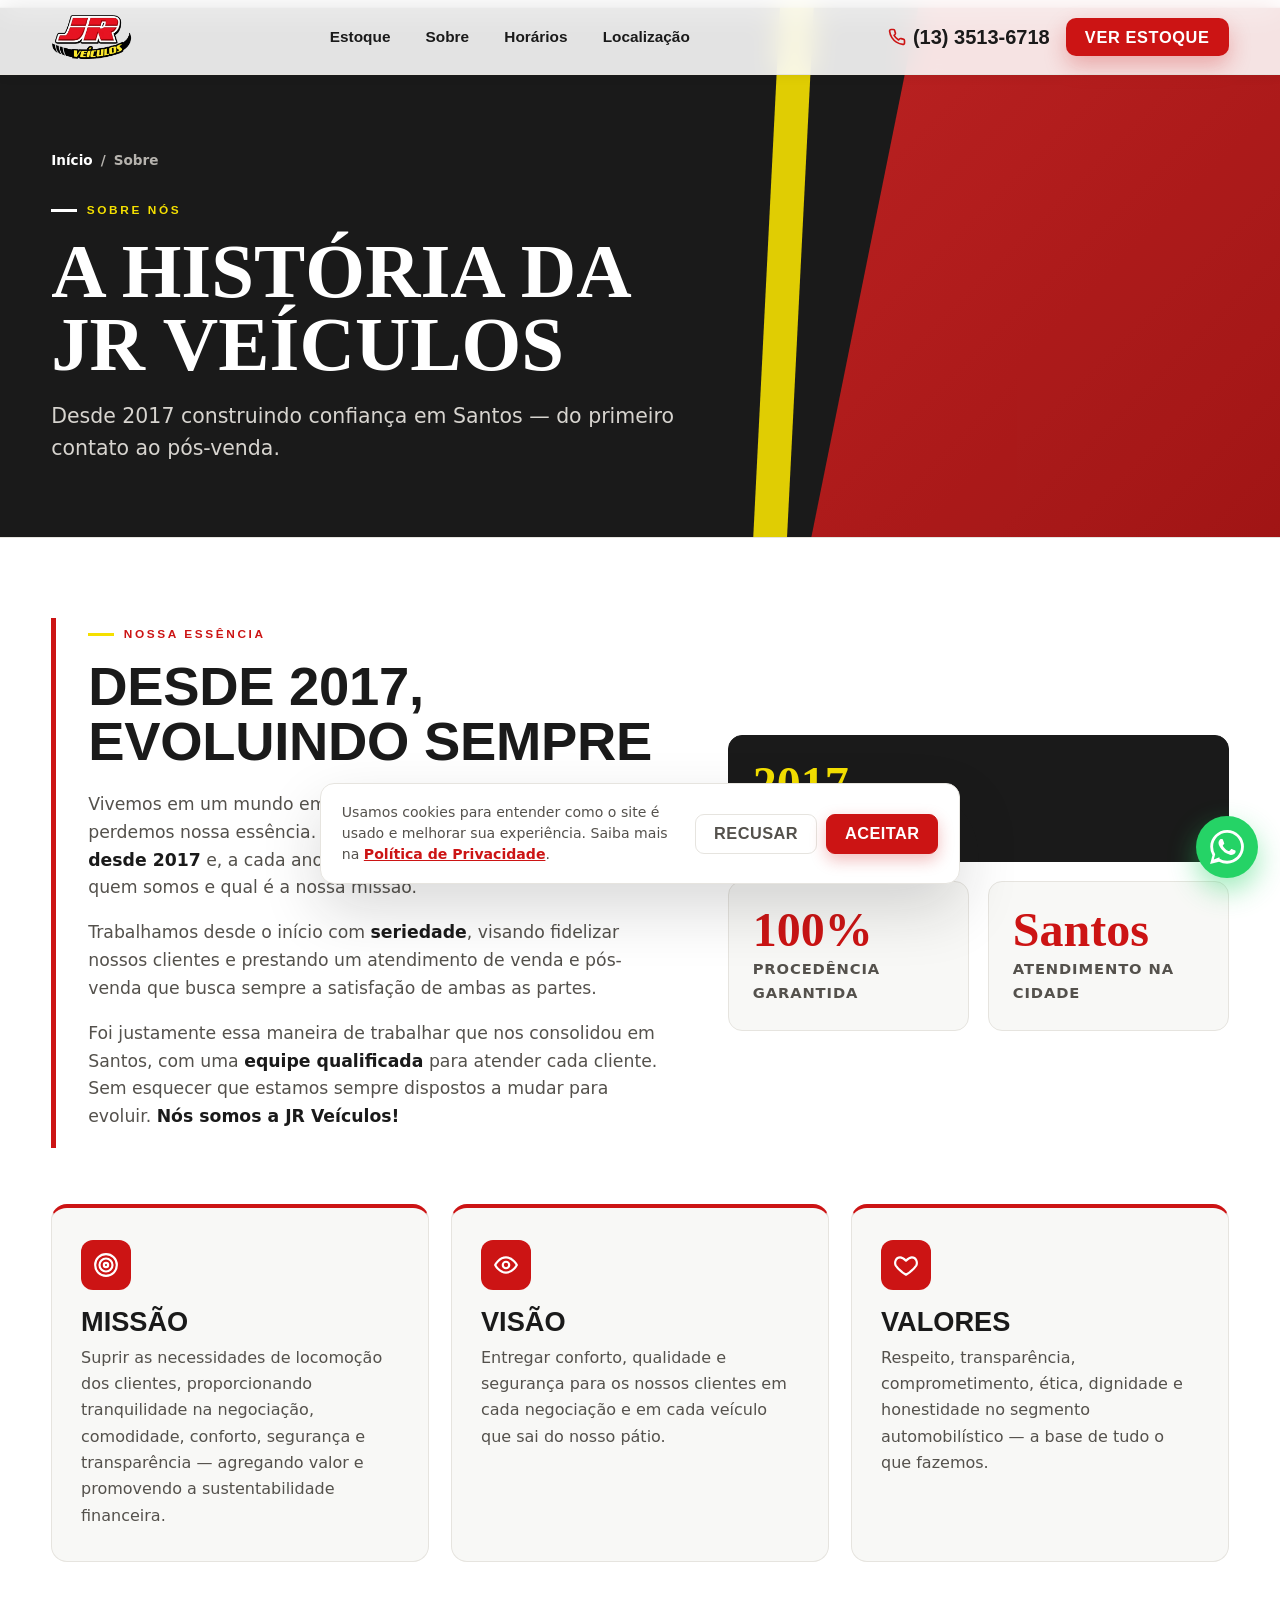
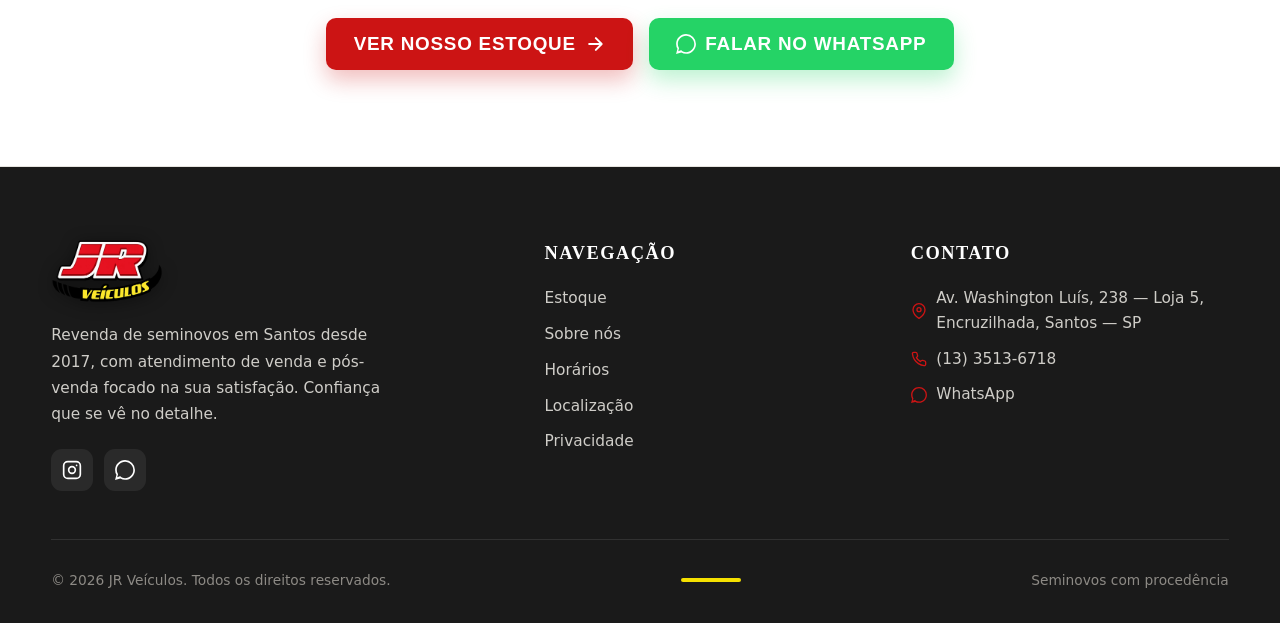
<file: sobre.html>
<!DOCTYPE html>
<html lang="pt-BR">
<head>
<meta charset="UTF-8">
<meta name="viewport" content="width=device-width, initial-scale=1.0">
<!-- Segurança: só permite carregar recursos dos endereços listados abaixo -->
<meta http-equiv="Content-Security-Policy" content="default-src 'self'; base-uri 'self'; object-src 'none'; img-src 'self' data: https://media.integradordeanuncios.com.br https://www.googletagmanager.com https://*.google-analytics.com; style-src 'self' 'unsafe-inline' https://fonts.googleapis.com; font-src 'self' https://fonts.gstatic.com; script-src 'self' 'unsafe-inline' https://www.googletagmanager.com; connect-src 'self' https://*.google-analytics.com https://*.analytics.google.com https://*.googletagmanager.com; frame-src https://www.google.com; form-action 'self'; upgrade-insecure-requests">
<meta name="referrer" content="strict-origin-when-cross-origin">
<meta name="google-site-verification" content="FnR6MBxl5f6f_ZTJv_gu1cMnaKw_01PrOo6LJvtGn4o">
<title>Sobre a JR Veículos — Revenda de seminovos em Santos, SP</title>
<meta name="description" content="Conheça a JR Veículos: revenda de seminovos em Santos desde 2017, com atendimento focado na sua satisfação e veículos com procedência garantida.">
<link rel="canonical" href="https://jrveiculossantos.com.br/sobre.html">
<meta name="theme-color" content="#CC1414">
<meta property="og:type" content="website">
<meta property="og:site_name" content="JR Veículos">
<meta property="og:title" content="Sobre a JR Veículos — Revenda de seminovos em Santos, SP">
<meta property="og:description" content="Revenda de seminovos em Santos desde 2017, com atendimento focado na sua satisfação e procedência garantida.">
<meta property="og:url" content="https://jrveiculossantos.com.br/sobre.html">
<meta property="og:image" content="https://jrveiculossantos.com.br/assets/og-cover.jpg">
<meta property="og:locale" content="pt_BR">
<meta name="twitter:card" content="summary_large_image">
<meta name="twitter:image" content="https://jrveiculossantos.com.br/assets/og-cover.jpg">
<link rel="preconnect" href="https://fonts.googleapis.com">
<link rel="preconnect" href="https://fonts.gstatic.com" crossorigin>
<link href="https://fonts.googleapis.com/css2?family=Barlow:ital,wght@0,400;0,500;0,600;0,700;1,400&family=Barlow+Condensed:wght@500;600;700;800;900&display=swap" rel="stylesheet">
<link rel="stylesheet" href="assets/styles.css?v=47">
</head>
<body>

<!-- ============ NAVBAR ============ -->
<header class="nav scrolled" id="nav">
  <div class="wrap nav-inner">
    <a href="index.html" class="brand"><img src="assets/jr-logo.png" alt="JR Veículos"></a>
    <nav>
      <ul class="nav-links">
        <li><a href="estoque.html">Estoque</a></li>
        <li><a href="sobre.html">Sobre</a></li>
        <li><a href="index.html#horarios">Horários</a></li>
        <li><a href="index.html#localizacao">Localização</a></li>
      </ul>
    </nav>
    <div class="nav-cta">
      <a href="tel:+551335136718" class="nav-phone">
        <svg viewBox="0 0 24 24" fill="none" stroke="currentColor" stroke-width="2.2" stroke-linecap="round" stroke-linejoin="round"><path d="M22 16.92v3a2 2 0 0 1-2.18 2 19.79 19.79 0 0 1-8.63-3.07 19.5 19.5 0 0 1-6-6 19.79 19.79 0 0 1-3.07-8.67A2 2 0 0 1 4.11 2h3a2 2 0 0 1 2 1.72c.13.96.36 1.9.7 2.81a2 2 0 0 1-.45 2.11L8.09 9.91a16 16 0 0 0 6 6l1.27-1.27a2 2 0 0 1 2.11-.45c.91.34 1.85.57 2.81.7A2 2 0 0 1 22 16.92z"/></svg>
        (13) 3513-6718
      </a>
      <a href="estoque.html" class="btn btn-red" style="padding:.7rem 1.2rem;font-size:1.02rem">Ver Estoque</a>
      <button class="hamburger" id="hamburger" aria-label="Menu"><span></span><span></span><span></span></button>
    </div>
  </div>
</header>

<div class="mobile-menu" id="mobileMenu">
  <ul>
    <li><a href="estoque.html">Estoque</a></li>
    <li><a href="sobre.html">Sobre</a></li>
    <li><a href="index.html#horarios">Horários</a></li>
    <li><a href="index.html#localizacao">Localização</a></li>
    <li><a href="index.html#localizacao" style="color:var(--red);font-weight:700">Fale Conosco →</a></li>
  </ul>
</div>

<!-- ============ PAGE HERO ============ -->
<section class="page-hero">
  <div class="shape" aria-hidden="true"></div>
  <div class="ystripe" aria-hidden="true"></div>
  <div class="wrap">
    <div class="crumb"><a href="index.html">Início</a> <span>/</span> Sobre</div>
    <span class="eyebrow">Sobre nós</span>
    <h1>A história da<br>JR Veículos</h1>
    <p class="lead">Desde 2017 construindo confiança em Santos — do primeiro contato ao pós-venda.</p>
  </div>
</section>

<!-- ============ HISTÓRIA ============ -->
<section class="sec sobre sobre-page" id="historia">
  <div class="wrap">
    <div class="sobre-grid">
      <div class="sobre-left reveal">
        <span class="eyebrow">Nossa essência</span>
        <h2>Desde 2017,<br>evoluindo sempre</h2>
        <p>Vivemos em um mundo em constante evolução, mas não perdemos nossa essência. A <b>JR Veículos está no mercado desde 2017</b> e, a cada ano que passa, temos mais certeza de quem somos e qual é a nossa missão.</p>
        <p>Trabalhamos desde o início com <b>seriedade</b>, visando fidelizar nossos clientes e prestando um atendimento de venda e pós-venda que busca sempre a satisfação de ambas as partes.</p>
        <p>Foi justamente essa maneira de trabalhar que nos consolidou em Santos, com uma <b>equipe qualificada</b> para atender cada cliente. Sem esquecer que estamos sempre dispostos a mudar para evoluir. <b>Nós somos a JR Veículos!</b></p>
      </div>
      <div class="stats reveal d1">
        <div class="stat"><b>2017</b><span>No mercado desde</span></div>
        <div class="stat"><b>100%</b><span>Procedência garantida</span></div>
        <div class="stat"><b>Santos</b><span>Atendimento na cidade</span></div>
      </div>
    </div>

    <div class="mvv">
      <div class="mvv-card reveal">
        <div class="mvv-ico"><svg viewBox="0 0 24 24" fill="none" stroke="currentColor" stroke-width="2" stroke-linecap="round" stroke-linejoin="round"><circle cx="12" cy="12" r="10"/><circle cx="12" cy="12" r="6"/><circle cx="12" cy="12" r="2"/></svg></div>
        <h4>Missão</h4>
        <p>Suprir as necessidades de locomoção dos clientes, proporcionando tranquilidade na negociação, comodidade, conforto, segurança e transparência — agregando valor e promovendo a sustentabilidade financeira.</p>
      </div>
      <div class="mvv-card reveal d1">
        <div class="mvv-ico"><svg viewBox="0 0 24 24" fill="none" stroke="currentColor" stroke-width="2" stroke-linecap="round" stroke-linejoin="round"><path d="M2 12s3.5-7 10-7 10 7 10 7-3.5 7-10 7-10-7-10-7z"/><circle cx="12" cy="12" r="3"/></svg></div>
        <h4>Visão</h4>
        <p>Entregar conforto, qualidade e segurança para os nossos clientes em cada negociação e em cada veículo que sai do nosso pátio.</p>
      </div>
      <div class="mvv-card reveal d2">
        <div class="mvv-ico"><svg viewBox="0 0 24 24" fill="none" stroke="currentColor" stroke-width="2" stroke-linecap="round" stroke-linejoin="round"><path d="M12 21s-7-4.35-9.5-8.5C1 9 3 5 6.5 5 9 5 12 8 12 8s3-3 5.5-3C21 5 23 9 21.5 12.5 19 16.65 12 21 12 21z"/></svg></div>
        <h4>Valores</h4>
        <p>Respeito, transparência, comprometimento, ética, dignidade e honestidade no segmento automobilístico — a base de tudo o que fazemos.</p>
      </div>
    </div>

    <div class="reveal" style="text-align:center;margin-top:3.5rem;display:flex;gap:1rem;justify-content:center;flex-wrap:wrap">
      <a href="estoque.html" class="btn btn-red">Ver nosso estoque
        <svg viewBox="0 0 24 24" fill="none" stroke="currentColor" stroke-width="2.4" stroke-linecap="round" stroke-linejoin="round"><path d="M5 12h14M13 5l7 7-7 7"/></svg>
      </a>
      <a href="https://wa.me/551335136718?text=Ol%C3%A1!%20Gostaria%20de%20saber%20mais%20sobre%20a%20JR%20Ve%C3%ADculos." target="_blank" rel="noopener" class="btn btn-wa">
        <svg viewBox="0 0 24 24" fill="currentColor"><path d="M.057 24l1.687-6.163a11.867 11.867 0 0 1-1.587-5.945C.16 5.335 5.495 0 12.05 0a11.817 11.817 0 0 1 8.413 3.488 11.824 11.824 0 0 1 3.48 8.414c-.003 6.557-5.338 11.892-11.893 11.892a11.9 11.9 0 0 1-5.688-1.448L.057 24zm6.597-3.807c1.676.995 3.276 1.591 5.392 1.592 5.448 0 9.886-4.434 9.889-9.885.002-5.462-4.415-9.89-9.881-9.892-5.452 0-9.887 4.434-9.889 9.884a9.86 9.86 0 0 0 1.51 5.26l-.999 3.648 3.978-1.607z"/></svg>
        Falar no WhatsApp
      </a>
    </div>
  </div>
</section>

<!-- ============ FOOTER ============ -->
<footer>
  <div class="wrap">
    <div class="foot-grid">
      <div class="foot-brand">
        <img src="assets/jr-logo.png" alt="JR Veículos">
        <p>Revenda de seminovos em Santos desde 2017, com atendimento de venda e pós-venda focado na sua satisfação. Confiança que se vê no detalhe.</p>
        <div class="socials">
          <a href="https://www.instagram.com/jrveiculosbaixada/" target="_blank" rel="noopener" aria-label="Instagram"><svg viewBox="0 0 24 24" fill="none" stroke="currentColor" stroke-width="2"><rect x="2" y="2" width="20" height="20" rx="5"/><circle cx="12" cy="12" r="4"/><circle cx="17.5" cy="6.5" r="1" fill="currentColor" stroke="none"/></svg></a>
          <a href="https://wa.me/551335136718" aria-label="WhatsApp"><svg viewBox="0 0 24 24" fill="currentColor"><path d="M.057 24l1.687-6.163a11.867 11.867 0 0 1-1.587-5.945C.16 5.335 5.495 0 12.05 0a11.817 11.817 0 0 1 8.413 3.488 11.824 11.824 0 0 1 3.48 8.414c-.003 6.557-5.338 11.892-11.893 11.892a11.9 11.9 0 0 1-5.688-1.448L.057 24zm6.597-3.807c1.676.995 3.276 1.591 5.392 1.592 5.448 0 9.886-4.434 9.889-9.885.002-5.462-4.415-9.89-9.881-9.892-5.452 0-9.887 4.434-9.889 9.884a9.86 9.86 0 0 0 1.51 5.26l-.999 3.648 3.978-1.607z"/></svg></a>

        </div>
      </div>
      <div>
        <h5>Navegação</h5>
        <ul class="foot-list">
          <li><a href="estoque.html">Estoque</a></li>
          <li><a href="sobre.html">Sobre nós</a></li>
          <li><a href="index.html#horarios">Horários</a></li>
          <li><a href="index.html#localizacao">Localização</a></li>
          <li><a href="privacidade.html">Privacidade</a></li>
        </ul>
      </div>
      <div>
        <h5>Contato</h5>
        <ul class="foot-list">
          <li><svg viewBox="0 0 24 24" fill="none" stroke="currentColor" stroke-width="2" stroke-linecap="round" stroke-linejoin="round"><path d="M21 10c0 7-9 13-9 13s-9-6-9-13a9 9 0 0 1 18 0z"/><circle cx="12" cy="10" r="3"/></svg>Av. Washington Luís, 238 — Loja 5, Encruzilhada, Santos — SP</li>
          <li><a href="tel:+551335136718"><svg viewBox="0 0 24 24" fill="none" stroke="currentColor" stroke-width="2" stroke-linecap="round" stroke-linejoin="round"><path d="M22 16.92v3a2 2 0 0 1-2.18 2 19.79 19.79 0 0 1-8.63-3.07 19.5 19.5 0 0 1-6-6 19.79 19.79 0 0 1-3.07-8.67A2 2 0 0 1 4.11 2h3a2 2 0 0 1 2 1.72c.13.96.36 1.9.7 2.81a2 2 0 0 1-.45 2.11L8.09 9.91a16 16 0 0 0 6 6l1.27-1.27a2 2 0 0 1 2.11-.45c.91.34 1.85.57 2.81.7A2 2 0 0 1 22 16.92z"/></svg>(13) 3513-6718</a></li>
          <li><a href="https://wa.me/551335136718"><svg viewBox="0 0 24 24" fill="currentColor"><path d="M.057 24l1.687-6.163a11.867 11.867 0 0 1-1.587-5.945C.16 5.335 5.495 0 12.05 0a11.817 11.817 0 0 1 8.413 3.488 11.824 11.824 0 0 1 3.48 8.414c-.003 6.557-5.338 11.892-11.893 11.892a11.9 11.9 0 0 1-5.688-1.448L.057 24zm6.597-3.807c1.676.995 3.276 1.591 5.392 1.592 5.448 0 9.886-4.434 9.889-9.885.002-5.462-4.415-9.89-9.881-9.892-5.452 0-9.887 4.434-9.889 9.884a9.86 9.86 0 0 0 1.51 5.26l-.999 3.648 3.978-1.607z"/></svg>WhatsApp</a></li>
        </ul>
      </div>
    </div>
    <div class="foot-bottom">
      <span>© 2026 JR Veículos. Todos os direitos reservados.</span>
      <div class="ystrip"></div>
      <span>Seminovos com procedência</span>
    </div>
  </div>
</footer>

<!-- ============ FLOATING WHATSAPP ============ -->
<a href="https://wa.me/551335136718?text=Ol%C3%A1!%20Vim%20pelo%20site%20da%20JR%20Ve%C3%ADculos." target="_blank" rel="noopener" class="wa-float" aria-label="WhatsApp">
  <svg viewBox="0 0 24 24" fill="currentColor"><path d="M.057 24l1.687-6.163a11.867 11.867 0 0 1-1.587-5.945C.16 5.335 5.495 0 12.05 0a11.817 11.817 0 0 1 8.413 3.488 11.824 11.824 0 0 1 3.48 8.414c-.003 6.557-5.338 11.892-11.893 11.892a11.9 11.9 0 0 1-5.688-1.448L.057 24zm6.597-3.807c1.676.995 3.276 1.591 5.392 1.592 5.448 0 9.886-4.434 9.889-9.885.002-5.462-4.415-9.89-9.881-9.892-5.452 0-9.887 4.434-9.889 9.884a9.86 9.86 0 0 0 1.51 5.26l-.999 3.648 3.978-1.607zm11.387-5.464c-.074-.124-.272-.198-.57-.347-.297-.149-1.758-.868-2.031-.967-.272-.099-.47-.149-.669.149-.198.297-.768.967-.941 1.165-.173.198-.347.223-.644.074-.297-.149-1.255-.462-2.39-1.475-.883-.788-1.48-1.761-1.653-2.059-.173-.297-.018-.458.13-.606.134-.133.297-.347.446-.521.151-.172.2-.296.3-.495.099-.198.05-.372-.025-.521-.075-.148-.669-1.611-.916-2.206-.242-.579-.487-.501-.669-.51l-.57-.01c-.198 0-.52.074-.792.372-.272.297-1.04 1.016-1.04 2.479 0 1.462 1.065 2.875 1.213 3.074.149.198 2.095 3.2 5.076 4.487.709.306 1.263.489 1.694.626.712.226 1.36.194 1.872.118.571-.085 1.758-.719 2.006-1.413.248-.695.248-1.29.173-1.414z"/></svg>
</a>

<script>
/* navbar shadow */
const nav=document.getElementById('nav');
addEventListener('scroll',()=>nav.classList.toggle('scrolled',scrollY>10||true));
/* hamburger */
const ham=document.getElementById('hamburger'),mob=document.getElementById('mobileMenu');
ham.addEventListener('click',()=>{ham.classList.toggle('open');mob.classList.toggle('open');});
mob.querySelectorAll('a').forEach(a=>a.addEventListener('click',()=>{ham.classList.remove('open');mob.classList.remove('open');}));
/* reveal */
const io=new IntersectionObserver(es=>es.forEach(e=>{if(e.isIntersecting){e.target.classList.add('in');io.unobserve(e.target);}}),{threshold:.12,rootMargin:'0px 0px -8% 0px'});
document.querySelectorAll('.reveal').forEach(el=>io.observe(el));
</script>
<script src="assets/analytics.js?v=1"></script>
</body>
</html>
</file>
<file: assets/styles.css>
:root{
    --red:#CC1414;
    --red-dark:#A50F0F;
    --yellow:#F5E000;
    --bg:#F8F8F6;
    --surface:#ffffff;
    --surface-alt:#ecebe6;
    --nav-bg:rgba(255,255,255,.88);
    --dark-bg:#1A1A1A;
    --ink:#1A1A1A;
    --ink-soft:#54514c;
    --line:#e6e4df;
    --white:#ffffff;
    --wa:#25D366;
    --wa-dark:#1faa52;
    --shadow-sm:0 2px 10px rgba(26,26,26,.06);
    --shadow-md:0 14px 34px rgba(26,26,26,.10);
    --shadow-lg:0 26px 60px rgba(26,26,26,.16);
  }
  @media(prefers-color-scheme:dark){
    :root{
      --bg:#141412;
      --surface:#1e1c1a;
      --surface-alt:#252320;
      --nav-bg:rgba(14,14,12,.92);
      --ink:#F0EFEB;
      --ink-soft:#918E89;
      --line:#2e2c29;
      --shadow-sm:0 2px 10px rgba(0,0,0,.28);
      --shadow-md:0 14px 34px rgba(0,0,0,.44);
      --shadow-lg:0 26px 60px rgba(0,0,0,.60);
    }
  }
  :root[data-theme="dark"]{
    --bg:#141412;
    --surface:#1e1c1a;
    --surface-alt:#252320;
    --nav-bg:rgba(14,14,12,.92);
    --ink:#F0EFEB;
    --ink-soft:#918E89;
    --line:#2e2c29;
    --shadow-sm:0 2px 10px rgba(0,0,0,.28);
    --shadow-md:0 14px 34px rgba(0,0,0,.44);
    --shadow-lg:0 26px 60px rgba(0,0,0,.60);
  }
  :root[data-theme="light"]{
    --bg:#F8F8F6;
    --surface:#ffffff;
    --surface-alt:#ecebe6;
    --nav-bg:rgba(255,255,255,.88);
    --ink:#1A1A1A;
    --ink-soft:#54514c;
    --line:#e6e4df;
    --shadow-sm:0 2px 10px rgba(26,26,26,.06);
    --shadow-md:0 14px 34px rgba(26,26,26,.10);
    --shadow-lg:0 26px 60px rgba(26,26,26,.16);
  }

  *{margin:0;padding:0;box-sizing:border-box}
  html{scroll-behavior:smooth;scroll-padding-top:84px}
  body{
    font-family:'Barlow',system-ui,sans-serif;
    background:var(--bg);
    color:var(--ink);
    line-height:1.6;
    -webkit-font-smoothing:antialiased;
    overflow-x:hidden;
  }
  h1,h2,h3,h4,.cond{font-family:'Barlow Condensed',sans-serif;line-height:1;text-transform:uppercase}
  a{color:inherit;text-decoration:none}
  img{display:block;max-width:100%}
  section{position:relative}

  .wrap{width:min(1200px,92vw);margin:0 auto}
  .eyebrow{
    font-family:'Barlow',sans-serif;font-weight:700;text-transform:uppercase;
    letter-spacing:.22em;font-size:.74rem;color:var(--red);
    display:inline-flex;align-items:center;gap:.6rem;
  }
  .eyebrow::before{content:"";width:26px;height:3px;background:var(--yellow);display:inline-block}

  /* ---------- BUTTONS ---------- */
  .btn{
    display:inline-flex;align-items:center;gap:.6rem;cursor:pointer;border:none;
    font-family:'Barlow Condensed',sans-serif;font-weight:700;text-transform:uppercase;
    letter-spacing:.04em;font-size:1.18rem;line-height:1;
    padding:1rem 1.7rem;border-radius:10px;transition:transform .18s ease,box-shadow .18s ease,background .18s ease;
  }
  .btn svg{width:20px;height:20px}
  .btn-red{background:var(--red);color:#fff;box-shadow:0 10px 22px rgba(204,20,20,.28)}
  .btn-red:hover{background:var(--red-dark);transform:translateY(-2px);box-shadow:0 16px 30px rgba(204,20,20,.36)}
  .btn-wa{background:var(--wa);color:#fff;box-shadow:0 10px 22px rgba(37,211,102,.30)}
  .btn-wa:hover{background:var(--wa-dark);transform:translateY(-2px);box-shadow:0 16px 30px rgba(37,211,102,.38)}
  .btn-ghost{background:transparent;color:var(--ink);border:2px solid var(--line)}
  .btn-ghost:hover{border-color:var(--ink);transform:translateY(-2px)}

  /* ---------- NAVBAR ---------- */
  header.nav{
    position:fixed;top:0;left:0;right:0;z-index:60;
    background:var(--nav-bg);backdrop-filter:blur(14px);
    border-bottom:1px solid transparent;transition:box-shadow .25s ease,border-color .25s ease;
  }
  header.nav.scrolled{box-shadow:var(--shadow-sm);border-bottom-color:var(--line)}
  .nav-inner{display:flex;align-items:center;justify-content:space-between;height:74px}
  .brand{display:flex;align-items:center;gap:.7rem}
  .brand img{height:46px;width:auto;transform-origin:center;transition:transform .4s cubic-bezier(.34,1.56,.64,1),filter .35s ease}
  .brand:hover img{transform:scale(1.08) rotate(-2deg);filter:drop-shadow(0 6px 15px rgba(204,20,20,.38))}
  .brand:active img{transform:scale(1.02) rotate(-1deg)}
  @media(prefers-reduced-motion:reduce){.brand img{transition:none}.brand:hover img{transform:none}}
  .nav-links{display:flex;align-items:center;gap:2.2rem;list-style:none}
  .nav-links a{
    font-family:'Barlow',sans-serif;font-weight:600;font-size:.96rem;color:var(--ink);
    position:relative;padding:.3rem 0;
  }
  .nav-links a::after{
    content:"";position:absolute;left:0;bottom:-2px;height:2px;width:0;background:var(--red);transition:width .22s ease;
  }
  .nav-links a:hover::after{width:100%}
  .nav-cta{display:flex;align-items:center;gap:1rem}
  .nav-phone{font-family:'Barlow Condensed',sans-serif;font-weight:700;font-size:1.25rem;color:var(--ink);display:flex;align-items:center;gap:.45rem}
  .nav-phone svg{width:18px;height:18px;color:var(--red)}
  /* nav transparente sobre o hero escuro; ganha fundo ao rolar */
  .nav.on-hero:not(.scrolled){background:transparent;backdrop-filter:none}
  .nav.on-hero:not(.scrolled) .nav-links a{color:#fff}
  .nav.on-hero:not(.scrolled) .nav-phone{color:#fff}
  .nav.on-hero:not(.scrolled) .hamburger span{background:#fff}
  .hamburger{display:none;flex-direction:column;gap:5px;background:none;border:none;cursor:pointer;padding:8px}
  .hamburger span{width:26px;height:3px;background:var(--ink);border-radius:2px;transition:transform .25s ease,opacity .25s ease}
  .hamburger.open span:nth-child(1){transform:translateY(8px) rotate(45deg)}
  .hamburger.open span:nth-child(2){opacity:0}
  .hamburger.open span:nth-child(3){transform:translateY(-8px) rotate(-45deg)}

  .mobile-menu{
    position:fixed;inset:74px 0 auto 0;z-index:55;background:var(--surface);border-bottom:1px solid var(--line);
    transform:translateY(-120%);transition:transform .3s ease;box-shadow:var(--shadow-md);
  }
  .mobile-menu.open{transform:translateY(0)}
  .mobile-menu ul{list-style:none;padding:1rem 0}
  .mobile-menu a{display:block;padding:1rem 7vw;font-weight:600;font-size:1.1rem;border-bottom:1px solid var(--line)}
  .mobile-menu a:last-child{border-bottom:none}

  /* ---------- HERO (cinematográfico, sempre escuro) ---------- */
  .hero{min-height:100svh;display:flex;align-items:center;padding-top:74px;overflow:hidden;background:#111;color:#fff}
  .hero-shape{position:absolute;inset:0;z-index:0;pointer-events:none}
  .hero-shape .red{
    position:absolute;top:-12%;right:-14%;width:78%;height:124%;background:var(--red);
    clip-path:polygon(34% 0,100% 0,100% 100%,12% 100%);
    transition:transform .5s cubic-bezier(.2,.7,.3,1);
  }
  .hero-shape .red::before{
    content:"";position:absolute;top:-12%;bottom:-12%;left:20%;width:26%;
    background:linear-gradient(105deg,transparent,rgba(255,255,255,.13) 45%,rgba(255,255,255,.28) 50%,rgba(255,255,255,.13) 55%,transparent);
    transform:translateX(-170%) skewX(-14deg);
    animation:heroShine 6.5s ease-in-out 2.6s infinite;
  }
  @keyframes heroShine{0%,55%{transform:translateX(-170%) skewX(-14deg)}85%,100%{transform:translateX(350%) skewX(-14deg)}}
  .hero-shape .red::after{
    content:"";position:absolute;inset:0;
    background:linear-gradient(135deg,rgba(255,255,255,.10),rgba(0,0,0,.22));
  }
  /* faixa amarela paralela, colada na borda do diagonal vermelho */
  .hero-shape .yellow{
    position:absolute;top:-12%;right:-14%;width:78%;height:124%;background:var(--yellow);
    clip-path:polygon(30.2% 0,35.4% 0,13.4% 100%,8.2% 100%);
    transition:transform .5s cubic-bezier(.2,.7,.3,1);
  }
  .hero-inner{position:relative;z-index:2;width:min(1200px,92vw);margin:0 auto;display:grid;grid-template-columns:1.15fr .85fr;gap:2rem;align-items:center}
  .hero-copy{max-width:640px}
  .hero .eyebrow{color:var(--yellow)}
  .hero .eyebrow::before{background:#fff}
  .hero h1{
    font-weight:900;font-size:clamp(3.2rem,7.2vw,6.6rem);letter-spacing:-.01em;margin:1.1rem 0 1.1rem;color:#fff;
  }
  .hero h1 .line{display:block;overflow:hidden;padding-bottom:.12em;margin-bottom:-.12em}
  .hero h1 .line-in{display:block;transform:translateY(118%)}
  .hero.live h1 .line-in{animation:heroLine .85s cubic-bezier(.19,.85,.22,1) forwards}
  .hero.live h1 .line:nth-child(1) .line-in{animation-delay:.08s}
  .hero.live h1 .line:nth-child(2) .line-in{animation-delay:.2s}
  .hero.live h1 .line:nth-child(3) .line-in{animation-delay:.32s}
  @keyframes heroLine{to{transform:translateY(0)}}
  .hero h1 .hl{color:var(--red);white-space:nowrap}
  .hero .fx{opacity:0}
  .hero.live .fx{animation:heroFx .7s cubic-bezier(.2,.7,.2,1) forwards}
  .hero.live .fx.f1{animation-delay:.1s}
  .hero.live .fx.f2{animation-delay:.5s}
  .hero.live .fx.f3{animation-delay:.62s}
  .hero.live .fx.f4{animation-delay:.76s}
  .hero.live .fx.f5{animation-delay:1.1s}
  @keyframes heroFx{from{opacity:0;transform:translateY(20px)}to{opacity:1;transform:none}}
  .hero.live .hero-visual.fx{animation-name:heroFxR;animation-delay:.55s}
  @keyframes heroFxR{from{opacity:0;transform:translateX(34px)}to{opacity:1;transform:none}}
  .hero p.sub{font-size:clamp(1.05rem,1.6vw,1.32rem);color:rgba(255,255,255,.7);max-width:34ch;font-weight:500;margin-bottom:2rem}
  .hero-actions{display:flex;flex-wrap:wrap;gap:1rem;align-items:center}
  .hero .btn-ghost{color:#fff;border-color:rgba(255,255,255,.35)}
  .hero .btn-ghost:hover{border-color:#fff}
  .hero-trust{display:flex;gap:2.2rem;margin-top:2.8rem;flex-wrap:wrap}
  .hero-trust .t{display:flex;flex-direction:column}
  .hero-trust .t b{font-family:'Barlow Condensed',sans-serif;font-weight:800;font-size:2.1rem;color:#fff;line-height:1}
  .hero-trust .t span{font-size:.82rem;font-weight:600;color:rgba(255,255,255,.62);text-transform:uppercase;letter-spacing:.08em}
  .hero-visual{position:relative;z-index:2;justify-self:end;align-self:center}
  /* destaque real no hero: carro recortado sobre o diagonal */
  .hero-car{position:relative;display:block;width:min(520px,40vw);transition:transform .45s cubic-bezier(.2,.7,.3,1)}
  .hero-car img{
    width:100%;aspect-ratio:4/3;object-fit:cover;display:block;
    border-radius:18px;background:#1b1917;
    border:1px solid rgba(255,255,255,.14);
    box-shadow:0 30px 64px rgba(0,0,0,.55);
    transition:transform .35s cubic-bezier(.2,.7,.3,1);
  }
  .hero-car:hover img{transform:scale(1.015)}
  .hc-info{
    display:flex;align-items:center;gap:1rem;justify-content:center;width:max-content;margin:1.2rem auto 0;
    background:rgba(0,0,0,.38);border:1px solid rgba(255,255,255,.15);backdrop-filter:blur(8px);
    border-radius:12px;padding:.7rem 1.2rem;transition:border-color .25s ease;
  }
  .hero-car:hover .hc-info{border-color:rgba(245,224,0,.5)}
  .hc-info b{font-family:'Barlow Condensed',sans-serif;font-weight:800;text-transform:uppercase;font-size:1.25rem;color:#fff;white-space:nowrap}
  .hc-price{font-family:'Barlow Condensed',sans-serif;font-weight:900;font-size:1.35rem;color:var(--yellow);white-space:nowrap}
  .hc-cta{font-size:.8rem;font-weight:700;color:rgba(255,255,255,.7);text-transform:uppercase;letter-spacing:.08em;white-space:nowrap;transition:color .2s ease}
  .hero-car:hover .hc-cta{color:#fff}
  .hc-badge{
    position:absolute;top:-4px;left:14px;z-index:2;background:var(--yellow);color:#1A1A1A;
    font-family:'Barlow Condensed',sans-serif;font-weight:800;text-transform:uppercase;letter-spacing:.05em;
    font-size:.95rem;padding:.34rem .8rem;border-radius:6px;box-shadow:0 8px 20px rgba(0,0,0,.35);
  }
  .hero-scroll{
    position:absolute;left:50%;transform:translateX(-50%);bottom:22px;z-index:2;
    display:flex;flex-direction:column;align-items:center;gap:.55rem;pointer-events:none;
  }
  .hs-line{width:2px;height:44px;background:rgba(255,255,255,.15);position:relative;overflow:hidden;border-radius:2px}
  .hs-line::after{content:"";position:absolute;left:0;top:-40%;width:100%;height:40%;background:var(--yellow);animation:hsDrop 1.8s cubic-bezier(.4,0,.4,1) infinite}
  @keyframes hsDrop{0%{top:-40%}70%,100%{top:110%}}
  .hs-txt{font-size:.64rem;font-weight:700;letter-spacing:.24em;text-transform:uppercase;color:rgba(255,255,255,.4)}
  /* ---------- HERO PROOF CARD ---------- */
  .hero-toon{
    position:relative;
    width:300px;border-radius:22px;overflow:hidden;
    background:#181614;padding:2.6rem 2.2rem;
    box-shadow:0 32px 72px rgba(0,0,0,.55);
    border:1px solid rgba(255,255,255,.12);
    transition:transform .45s cubic-bezier(.2,.7,.3,1);
  }
  .proof-orb-1{
    position:absolute;width:240px;height:240px;border-radius:50%;
    background:rgba(204,20,20,.38);filter:blur(60px);
    top:-80px;left:-70px;pointer-events:none;
    animation:orb1 7s ease-in-out infinite;
  }
  .proof-orb-2{
    position:absolute;width:180px;height:180px;border-radius:50%;
    background:rgba(245,224,0,.18);filter:blur(50px);
    bottom:-55px;right:-45px;pointer-events:none;
    animation:orb2 9s ease-in-out infinite;
  }
  @keyframes orb1{0%,100%{transform:translate(0,0)}50%{transform:translate(24px,18px)}}
  @keyframes orb2{0%,100%{transform:translate(0,0)}50%{transform:translate(-18px,-22px)}}
  .proof-content{position:relative;z-index:1;text-align:center;color:#fff}
  .proof-big{display:flex;align-items:flex-start;justify-content:center;gap:.08em;line-height:1;margin-bottom:.3rem}
  .proof-num{font-family:'Barlow Condensed',sans-serif;font-weight:900;font-size:5.8rem;color:#fff;line-height:.9}
  .proof-plus{font-family:'Barlow Condensed',sans-serif;font-weight:900;font-size:2.8rem;color:var(--red);margin-top:.55rem}
  .proof-label{font-size:.75rem;color:rgba(255,255,255,.42);text-transform:uppercase;letter-spacing:.15em;font-weight:600;margin:0}
  .proof-hr{border:none;border-top:1px solid rgba(255,255,255,.1);margin:1.4rem 0}
  .proof-stars{color:var(--yellow);font-size:1.3rem;letter-spacing:.1em;margin-bottom:.5rem}
  .proof-rating-row{display:flex;align-items:baseline;justify-content:center;gap:.4rem}
  .proof-score{font-family:'Barlow Condensed',sans-serif;font-weight:900;font-size:2.3rem;color:#fff;line-height:1}
  .proof-of{font-size:.78rem;color:rgba(255,255,255,.42);font-weight:600}
  .proof-since{font-size:.82rem;color:rgba(255,255,255,.38);font-weight:600;letter-spacing:.04em;margin:0}
  .proof-since strong{color:rgba(255,255,255,.75)}

  /* ---------- SECTION HEAD ---------- */
  .sec{padding:6rem 0}
  .sec-head{margin-bottom:3rem}
  .sec-head h2{font-weight:900;font-size:clamp(2.2rem,4vw,3.4rem);letter-spacing:-.005em;margin:.8rem 0 .4rem}
  .sec-head p{color:var(--ink-soft);font-size:1.1rem;max-width:54ch}
  .sec-head .row{display:flex;justify-content:space-between;align-items:flex-end;gap:2rem;flex-wrap:wrap}

  /* ---------- ESTOQUE ---------- */
  .filter-bar{
    display:grid;grid-template-columns:1.1fr 1.3fr 1fr 1fr 1fr auto;gap:1rem;align-items:end;
    background:var(--surface);border:1px solid var(--line);border-radius:16px;padding:1.4rem 1.5rem;
    box-shadow:var(--shadow-sm);margin-bottom:1.4rem;
  }
  .field{display:flex;flex-direction:column;gap:.4rem;min-width:0}
  .field label{font-family:'Barlow',sans-serif;font-weight:700;font-size:.74rem;text-transform:uppercase;letter-spacing:.1em;color:var(--ink-soft)}
  .field input,.field select{
    font-family:'Barlow',sans-serif;font-size:1rem;font-weight:500;color:var(--ink);
    border:1.5px solid var(--line);background:var(--bg);border-radius:10px;padding:.7rem .85rem;width:100%;
    transition:border-color .18s ease,box-shadow .18s ease;appearance:none;-webkit-appearance:none;
  }
  .field input:focus,.field select:focus{outline:none;border-color:var(--red);box-shadow:0 0 0 3px rgba(204,20,20,.12);background:var(--surface)}
  .field input::placeholder{color:#a9a69e}
  .sel{position:relative}
  .sel::after{content:"";position:absolute;right:.9rem;top:50%;width:8px;height:8px;border-right:2px solid var(--ink-soft);border-bottom:2px solid var(--ink-soft);transform:translateY(-70%) rotate(45deg);pointer-events:none}
  .filter-clear{
    display:inline-flex;align-items:center;gap:.45rem;cursor:pointer;height:46px;
    font-family:'Barlow',sans-serif;font-weight:600;font-size:.95rem;color:var(--ink-soft);
    border:1.5px solid var(--line);background:var(--surface);border-radius:10px;padding:0 1.1rem;white-space:nowrap;transition:all .18s ease;
  }
  .filter-clear:hover{border-color:var(--red);color:var(--red)}
  .filter-clear svg{width:17px;height:17px}
  .results-row{margin-bottom:1.6rem;min-height:1.2rem}
  #resultCount{font-family:'Barlow Condensed';font-weight:700;font-size:1.15rem;color:var(--ink);text-transform:uppercase;letter-spacing:.02em}
  #resultCount b{color:var(--red)}
  .empty-state{text-align:center;padding:3.5rem 1rem;display:flex;flex-direction:column;align-items:center;gap:.5rem}
  /* sem isto o display:flex acima vence o atributo hidden e o aviso fica sempre visível */
  [hidden]{display:none !important}
  .empty-state svg{width:54px;height:54px;color:var(--line);margin-bottom:.5rem}
  .empty-state h3{font-size:1.8rem;font-weight:800}
  .empty-state p{color:var(--ink-soft);max-width:42ch;margin-bottom:1rem}

  .grid{display:grid;grid-template-columns:repeat(3,1fr);gap:1.6rem}
  .card{
    background:var(--surface);border-radius:16px;overflow:hidden;border:1px solid var(--line);box-shadow:var(--shadow-sm);
    transition:transform .25s ease,box-shadow .25s ease;display:flex;flex-direction:column;
  }
  .card:hover{transform:translateY(-8px);box-shadow:var(--shadow-md)}
  .card-img{position:relative;aspect-ratio:16/11;overflow:hidden;background:var(--surface-alt)}
  .card-img .ph{
    position:absolute;inset:0;
    background-image:repeating-linear-gradient(135deg,var(--line) 0 14px,var(--surface-alt) 14px 28px);
    display:grid;place-items:center;
  }
  .card-img .ph span{font-family:'Barlow',monospace;font-size:.72rem;letter-spacing:.14em;color:#a9a69e;text-transform:uppercase;font-weight:700;font-family:ui-monospace,monospace}
  .card-img .tag{
    position:absolute;top:.8rem;left:.8rem;background:rgba(26,26,26,.86);color:#fff;
    font-family:'Barlow Condensed';font-weight:700;font-size:.85rem;letter-spacing:.06em;text-transform:uppercase;
    padding:.3rem .7rem;border-radius:6px;backdrop-filter:blur(4px);
  }
  /* Pastilha escura com texto amarelo: as fotos de estúdio têm fundo claro,
     então o amarelo cheio sumia. Assim lê em qualquer foto. */
  .card-img .year{
    position:absolute;top:.8rem;right:.8rem;
    background:rgba(26,26,26,.86);color:var(--yellow);backdrop-filter:blur(4px);
    font-family:'Barlow Condensed';font-weight:800;font-size:.95rem;letter-spacing:.03em;
    padding:.3rem .65rem;border-radius:6px;
  }
  .destaque-badge{
    position:absolute;bottom:.8rem;left:.8rem;z-index:2;display:inline-flex;align-items:center;gap:.35rem;
    background:var(--red);color:#fff;font-family:'Barlow Condensed';font-weight:800;text-transform:uppercase;
    letter-spacing:.05em;font-size:.85rem;padding:.32rem .7rem .3rem;border-radius:6px;box-shadow:0 6px 16px rgba(204,20,20,.3);
  }
  .destaque-badge svg{width:14px;height:14px;color:var(--yellow)}
  .card-media{display:block}
  .card-body{padding:1.3rem 1.4rem 1.5rem;display:flex;flex-direction:column;gap:.5rem;flex:1}
  .card-title{display:block;color:inherit}
  .card-title:hover h3{color:var(--red)}
  .card-body h3{font-size:1.36rem;font-weight:800;letter-spacing:.005em;line-height:1.1;text-wrap:balance;transition:color .18s ease}
  .card-specs{display:flex;gap:1.2rem;color:var(--ink-soft);font-size:.9rem;font-weight:500}
  .card-specs .s{display:flex;align-items:center;gap:.35rem}
  .card-specs svg{width:15px;height:15px;color:var(--red);opacity:.8}
  .card-foot{display:flex;align-items:center;justify-content:space-between;gap:1rem;margin-top:auto;padding-top:1rem;border-top:1px solid var(--line)}
  .price{display:flex;flex-direction:column;min-width:0;flex:0 1 auto}
  .price small{font-size:.7rem;color:var(--ink-soft);text-transform:uppercase;letter-spacing:.07em;font-weight:600;white-space:nowrap}
  .price b{font-family:'Barlow Condensed';font-weight:800;font-size:1.62rem;color:var(--red);line-height:1.05;white-space:nowrap}
  .card-actions{display:flex;align-items:center;gap:.5rem;flex-shrink:0}
  .card-wa{
    display:inline-flex;align-items:center;gap:.4rem;height:46px;padding:0 .9rem;border-radius:11px;
    background:rgba(37,211,102,.12);color:var(--wa-dark);border:1px solid rgba(37,211,102,.28);
    font-family:'Barlow Condensed';font-weight:700;font-size:1rem;text-transform:uppercase;letter-spacing:.03em;
    transition:all .18s ease;white-space:nowrap;
  }
  .card-wa svg{width:17px;height:17px}
  .card-wa:hover{background:var(--wa);color:#fff;border-color:var(--wa)}
  .card-go{
    width:46px;height:46px;border-radius:11px;background:var(--bg);border:1px solid var(--line);
    display:grid;place-items:center;transition:all .18s ease;flex-shrink:0;
  }
  .card-go svg{width:20px;height:20px;color:var(--ink);transition:transform .18s ease}
  .card:hover .card-go{background:var(--red);border-color:var(--red)}
  .card:hover .card-go svg{color:#fff;transform:translateX(2px)}
  @media(max-width:1240px){.card-wa span{display:none}.card-wa{padding:0 .85rem}}

  /* ---------- SOBRE ---------- */
  .sobre{background:var(--surface);border-top:1px solid var(--line);border-bottom:1px solid var(--line)}
  .sobre-grid{display:grid;grid-template-columns:1.1fr .9fr;gap:4rem;align-items:center}
  .sobre-left{border-left:5px solid var(--red);padding-left:2rem}
  .sobre-left h2{font-weight:900;font-size:clamp(2.2rem,4.4vw,3.4rem);margin:1rem 0 1.4rem;letter-spacing:-.005em}
  .sobre-left p{color:var(--ink-soft);font-size:1.08rem;margin-bottom:1.1rem;max-width:52ch}
  .sobre-left p b{color:var(--ink)}
  .stats{display:grid;grid-template-columns:1fr 1fr;gap:1.2rem}
  .stat{
    background:var(--bg);border:1px solid var(--line);border-radius:14px;padding:1.6rem 1.5rem;
    transition:transform .2s ease,box-shadow .2s ease;
  }
  .stat:hover{transform:translateY(-4px);box-shadow:var(--shadow-sm)}
  .stat:first-child{grid-column:1 / -1;background:var(--dark-bg);border-color:var(--dark-bg)}
  .stat:first-child b,.stat:first-child span{color:#fff}
  .stat:first-child b{color:var(--yellow)}
  .stat b{display:block;font-family:'Barlow Condensed';font-weight:900;font-size:3rem;color:var(--red);line-height:.9}
  .stat span{font-size:.92rem;font-weight:600;color:var(--ink-soft);text-transform:uppercase;letter-spacing:.06em;margin-top:.4rem;display:block}
  .mvv{display:grid;grid-template-columns:repeat(3,1fr);gap:1.4rem;margin-top:3.5rem}
  .mvv-card{background:var(--bg);border:1px solid var(--line);border-radius:16px;padding:2rem 1.8rem;border-top:4px solid var(--red);transition:transform .2s ease,box-shadow .2s ease}
  .mvv-card:hover{transform:translateY(-5px);box-shadow:var(--shadow-md)}
  .mvv-ico{width:50px;height:50px;border-radius:12px;background:var(--red);display:grid;place-items:center;margin-bottom:1.1rem}
  .mvv-ico svg{width:26px;height:26px;color:#fff}
  .mvv-card h4{font-size:1.7rem;font-weight:800;margin-bottom:.6rem}
  .mvv-card p{color:var(--ink-soft);font-size:1rem;line-height:1.65}

  /* ---------- HORÁRIOS ---------- */
  .horarios{text-align:center}
  .hours-card{
    width:min(560px,100%);margin:0 auto;background:var(--surface);border:1px solid var(--line);border-radius:18px;
    box-shadow:var(--shadow-md);overflow:hidden;
  }
  .hours-card .top{background:var(--dark-bg);color:#fff;padding:1.5rem;display:flex;align-items:center;justify-content:center;gap:.7rem}
  .hours-card .top svg{width:24px;height:24px;color:var(--yellow)}
  .hours-card .top h3{font-size:1.7rem;font-weight:800}
  .hours-row{display:flex;justify-content:space-between;align-items:center;padding:1.15rem 2rem;border-bottom:1px solid var(--line)}
  .hours-row:last-of-type{border-bottom:none}
  .hours-row .day{font-weight:600;font-size:1.05rem;text-align:left}
  .hours-row .time{font-family:'Barlow Condensed';font-weight:700;font-size:1.4rem}
  .hours-row.closed .time{color:var(--red)}
  .hours-row.open-now{background:linear-gradient(90deg,rgba(245,224,0,.16),transparent)}
  .hours-row .dot{display:inline-flex;align-items:center;gap:.5rem;font-family:'Barlow';font-weight:700;font-size:.72rem;text-transform:uppercase;letter-spacing:.1em;color:var(--wa-dark)}
  .hours-row .dot i{width:8px;height:8px;border-radius:50%;background:var(--wa);box-shadow:0 0 0 4px rgba(37,211,102,.18)}
  .hours-card .wa-foot{padding:1.6rem 2rem 2rem}
  .hours-card .wa-foot .btn{width:100%;justify-content:center;font-size:1.35rem}

  /* ---------- LOCALIZAÇÃO ---------- */
  .map-wrap{border-radius:18px;overflow:hidden;border:1px solid var(--line);box-shadow:var(--shadow-md);background:var(--surface)}
  .map-wrap iframe{width:100%;height:440px;border:0;display:block;filter:grayscale(.2) contrast(1.02)}
  .loc-bar{display:flex;flex-wrap:wrap;gap:1.5rem;justify-content:space-between;align-items:center;padding:1.6rem 2rem;background:var(--surface)}
  .loc-bar .addr{display:flex;align-items:center;gap:1rem}
  .loc-bar .pin{width:48px;height:48px;border-radius:12px;background:var(--red);display:grid;place-items:center;flex-shrink:0}
  .loc-bar .pin svg{width:24px;height:24px;color:#fff}
  .loc-bar .addr b{font-family:'Barlow Condensed';font-weight:700;font-size:1.3rem;display:block;line-height:1.1}
  .loc-bar .addr span{color:var(--ink-soft);font-size:.95rem}

  /* ---------- FOOTER ---------- */
  footer{background:var(--dark-bg);color:#cfcdc8;padding:4.5rem 0 2rem}
  .foot-grid{display:grid;grid-template-columns:1.4fr 1fr 1fr;gap:3rem;padding-bottom:3rem;border-bottom:1px solid rgba(255,255,255,.1)}
  .foot-brand img{height:64px;margin-bottom:1.2rem;filter:drop-shadow(0 2px 8px rgba(0,0,0,.4))}
  .foot-brand p{max-width:34ch;font-size:.96rem;line-height:1.7}
  footer h5{font-family:'Barlow Condensed';font-weight:700;text-transform:uppercase;letter-spacing:.08em;color:#fff;font-size:1.15rem;margin-bottom:1.1rem}
  .foot-list{list-style:none;display:flex;flex-direction:column;gap:.7rem}
  .foot-list a,.foot-list li{font-size:.96rem;color:#cfcdc8;display:flex;align-items:center;gap:.6rem}
  .foot-list a:hover{color:var(--yellow)}
  .foot-list svg{width:16px;height:16px;color:var(--red);flex-shrink:0}
  .socials{display:flex;gap:.7rem;margin-top:1.4rem}
  .socials a{width:42px;height:42px;border-radius:11px;background:rgba(255,255,255,.07);display:grid;place-items:center;transition:all .2s ease}
  .socials a:hover{background:var(--red);transform:translateY(-3px)}
  .socials svg{width:20px;height:20px;color:#fff}
  .foot-bottom{display:flex;flex-wrap:wrap;gap:1rem;justify-content:space-between;align-items:center;padding-top:1.8rem;font-size:.86rem;color:#8d8a85}
  .foot-bottom .ystrip{height:4px;width:60px;background:var(--yellow);border-radius:2px}

  /* ---------- FLOATING WA ---------- */
  .wa-float{
    position:fixed;right:22px;bottom:22px;z-index:80;width:62px;height:62px;border-radius:50%;
    background:var(--wa);display:grid;place-items:center;box-shadow:0 12px 28px rgba(37,211,102,.45);
    transition:transform .2s ease;animation:wapulse 2.6s ease-in-out infinite;
  }
  .wa-float:hover{transform:scale(1.08)}
  .wa-float svg{width:34px;height:34px;color:#fff}
  @keyframes wapulse{0%,100%{box-shadow:0 12px 28px rgba(37,211,102,.45),0 0 0 0 rgba(37,211,102,.4)}50%{box-shadow:0 12px 28px rgba(37,211,102,.45),0 0 0 14px rgba(37,211,102,0)}}

  /* ---------- DEPOIMENTOS ---------- */
  .depo-sec{padding-bottom:0}
  .depo-strip{overflow:hidden;padding:3rem 0 4.5rem;margin-top:2.5rem;position:relative}
  .depo-strip::before,.depo-strip::after{content:"";position:absolute;top:0;bottom:0;width:120px;z-index:2;pointer-events:none}
  .depo-strip::before{left:0;background:linear-gradient(90deg,var(--bg),transparent)}
  .depo-strip::after{right:0;background:linear-gradient(-90deg,var(--bg),transparent)}
  .depo-track{display:flex;gap:1.4rem;width:max-content;animation:depo-scroll 40s linear infinite}
  .depo-strip:hover .depo-track{animation-play-state:paused}
  @keyframes depo-scroll{0%{transform:translateX(0)}100%{transform:translateX(-50%)}}
  .depo-card{
    width:300px;flex-shrink:0;
    background:var(--surface);border:1px solid var(--line);border-radius:16px;
    padding:1.5rem 1.6rem 1.4rem;
    box-shadow:0 4px 18px rgba(26,26,26,.07);
    display:flex;flex-direction:column;gap:.9rem;
  }
  .depo-stars{color:var(--yellow);font-size:1.1rem;letter-spacing:.1em;filter:drop-shadow(0 1px 2px rgba(245,224,0,.4))}
  .depo-card p{font-size:.92rem;color:var(--ink-soft);line-height:1.6;margin:0;flex:1}
  .depo-author{display:flex;flex-direction:column;padding-top:.7rem;border-top:1px solid var(--line)}
  .depo-author b{font-size:.95rem;color:var(--ink)}
  .depo-author span{font-size:.8rem;color:var(--ink-soft);font-weight:500}

  /* ---------- COMO FUNCIONA ---------- */
  .steps{display:grid;grid-template-columns:repeat(4,1fr);gap:2.4rem;margin-top:3rem;position:relative}
  .steps::before{content:"";position:absolute;top:2rem;left:8%;right:8%;height:2px;background:linear-gradient(90deg,var(--red),var(--yellow));opacity:.18;pointer-events:none;z-index:0}
  .step{display:flex;flex-direction:column;align-items:center;text-align:center;position:relative;z-index:1}
  .step-bubble{width:64px;height:64px;border-radius:50%;background:var(--red);color:#fff;font-family:'Barlow Condensed',sans-serif;font-weight:900;font-size:2rem;display:flex;align-items:center;justify-content:center;box-shadow:0 8px 24px rgba(204,20,20,.25);margin-bottom:1.1rem}
  .step h4{font-weight:700;font-size:1.05rem;margin:.2rem 0 .5rem}
  .step p{font-size:.88rem;color:var(--ink-soft);line-height:1.55}

  /* ---------- BRANDS STRIP ---------- */
  .brands-strip{background:var(--surface);border-top:1px solid var(--line);border-bottom:1px solid var(--line);padding:1.5rem 0;overflow:hidden}
  .brands-track{display:flex;gap:3.5rem;align-items:center;width:max-content;animation:marquee 26s linear infinite}
  .brands-strip:hover .brands-track{animation-play-state:paused}
  .brands-track span{font-family:'Barlow Condensed',sans-serif;font-weight:800;font-size:1.15rem;text-transform:uppercase;letter-spacing:.07em;color:var(--red);opacity:.7;white-space:nowrap;cursor:default;transition:opacity .2s}
  .brands-track span:hover{opacity:1}
  @keyframes marquee{0%{transform:translateX(0)}100%{transform:translateX(-50%)}}

  /* ---------- FINANCIAMENTO ---------- */
  .finance-sec{background:var(--dark-bg)}
  .finance-sec .eyebrow{color:var(--yellow)}
  .finance-sec .eyebrow::before{background:var(--yellow)}
  .finance-inner{display:grid;grid-template-columns:1fr 1fr;gap:5rem;align-items:center}
  .finance-text h2{color:#fff;margin:.8rem 0 1rem}
  .finance-text p{color:rgba(255,255,255,.72);max-width:38ch}
  .btn-yellow{background:var(--yellow);color:#1A1A1A;box-shadow:0 10px 22px rgba(245,224,0,.3)}
  .btn-yellow:hover{background:#e6d400;transform:translateY(-2px)}
  .finance-label{font-size:.76rem;font-weight:700;text-transform:uppercase;letter-spacing:.1em;color:rgba(255,255,255,.4);margin-bottom:.9rem}
  .finance-banks{display:flex;flex-wrap:wrap;gap:.5rem;margin-bottom:1.8rem}
  .finance-banks span{background:rgba(255,255,255,.07);border:1px solid rgba(255,255,255,.13);padding:.38rem .85rem;border-radius:7px;font-size:.84rem;font-weight:600;color:rgba(255,255,255,.8)}
  .finance-highlight{display:flex;align-items:center;gap:1rem;background:rgba(245,224,0,.07);border:1px solid rgba(245,224,0,.18);border-radius:12px;padding:1rem 1.2rem}
  .finance-highlight svg{width:28px;height:28px;stroke:var(--yellow);flex-shrink:0}
  .finance-highlight b{display:block;color:#fff;font-size:.95rem}
  .finance-highlight span{font-size:.82rem;color:rgba(255,255,255,.5)}

  /* ---------- FAQ ---------- */
  .faq-list{max-width:720px;margin:2.5rem auto 0}
  .faq-item{border-bottom:1px solid var(--line)}
  .faq-q{width:100%;background:none;border:none;cursor:pointer;display:flex;justify-content:space-between;align-items:center;gap:1rem;padding:1.35rem 0;text-align:left;font-family:'Barlow',sans-serif;font-weight:700;font-size:1.05rem;color:var(--ink)}
  .faq-q:hover{color:var(--red)}
  .faq-q svg{width:22px;height:22px;flex-shrink:0;transition:transform .25s ease;color:var(--ink-soft)}
  .faq-item.open .faq-q{color:var(--red)}
  .faq-item.open .faq-q svg{transform:rotate(180deg);color:var(--red)}
  .faq-a{height:0;overflow:hidden;transition:height .28s ease}
  .faq-a p{padding:.2rem 0 1.3rem;color:var(--ink-soft);line-height:1.7;margin:0}

  /* ---------- CALCULADORA ---------- */
  .calc{background:var(--surface);border:1px solid var(--line);border-radius:18px;padding:1.8rem;box-shadow:var(--shadow-md)}
  .calc-head{display:flex;align-items:center;gap:.7rem;margin-bottom:1.4rem}
  .calc-head svg{width:26px;height:26px;color:var(--red);flex-shrink:0}
  .calc-head h3{font-family:'Barlow Condensed';font-weight:800;text-transform:uppercase;font-size:1.5rem;color:var(--ink)}
  .calc-field{margin-bottom:1.1rem}
  .calc-field label{display:block;font-family:'Barlow',sans-serif;font-weight:700;font-size:.74rem;text-transform:uppercase;letter-spacing:.1em;color:var(--ink-soft);margin-bottom:.45rem}
  .calc-field label em{font-style:normal;color:var(--red);font-weight:800;margin-left:.2rem}
  .calc-input{display:flex;align-items:center;gap:.5rem;border:1.5px solid var(--line);background:var(--bg);border-radius:10px;padding:.7rem .9rem;transition:border-color .18s ease,box-shadow .18s ease}
  .calc-input:focus-within{border-color:var(--red);box-shadow:0 0 0 3px rgba(204,20,20,.12)}
  .calc-input span{font-family:'Barlow Condensed';font-weight:700;color:var(--ink-soft);font-size:1.1rem}
  .calc-input input{border:none;background:none;outline:none;width:100%;font-family:'Barlow Condensed';font-weight:700;font-size:1.35rem;color:var(--ink);font-variant-numeric:tabular-nums}
  .calc-range{-webkit-appearance:none;appearance:none;width:100%;height:5px;border-radius:5px;background:var(--line);margin-top:.9rem;cursor:pointer}
  .calc-range::-webkit-slider-thumb{-webkit-appearance:none;appearance:none;width:20px;height:20px;border-radius:50%;background:var(--red);border:3px solid var(--surface);box-shadow:0 2px 6px rgba(204,20,20,.4);cursor:pointer}
  .calc-range::-moz-range-thumb{width:20px;height:20px;border-radius:50%;background:var(--red);border:3px solid var(--surface);box-shadow:0 2px 6px rgba(204,20,20,.4);cursor:pointer}
  .calc-sel{position:relative}
  .calc-sel::after{content:"";position:absolute;right:1rem;top:50%;width:8px;height:8px;border-right:2px solid var(--ink-soft);border-bottom:2px solid var(--ink-soft);transform:translateY(-70%) rotate(45deg);pointer-events:none}
  .calc-sel select{width:100%;appearance:none;-webkit-appearance:none;border:1.5px solid var(--line);background:var(--bg);border-radius:10px;padding:.75rem .9rem;font-family:'Barlow Condensed';font-weight:700;font-size:1.2rem;color:var(--ink);cursor:pointer}
  .calc-sel select:focus{outline:none;border-color:var(--red);box-shadow:0 0 0 3px rgba(204,20,20,.12)}
  .calc-result{background:var(--dark-bg);border-radius:14px;padding:1.3rem 1.4rem;margin:1.4rem 0 1.2rem;text-align:center}
  .calc-result-lab{display:block;font-size:.72rem;font-weight:700;text-transform:uppercase;letter-spacing:.12em;color:rgba(255,255,255,.5)}
  .calc-result-val{display:flex;align-items:baseline;justify-content:center;gap:.15rem;color:#fff;font-family:'Barlow Condensed';font-weight:900;margin:.25rem 0 .1rem}
  .calc-result-val{font-size:1.5rem}
  .calc-result-val b{font-size:3rem;line-height:1;color:var(--yellow);font-variant-numeric:tabular-nums}
  .calc-result-val small{font-size:1rem;font-weight:700;color:rgba(255,255,255,.6)}
  .calc-result-sub{font-size:.85rem;color:rgba(255,255,255,.6);font-weight:600}
  .calc-cta{width:100%;justify-content:center;font-size:1.2rem}
  .calc-note{font-size:.74rem;color:var(--ink-soft);line-height:1.5;margin-top:.9rem;text-align:center}

  /* ---------- COMO AVALIAMOS ---------- */
  .inspect-grid{display:grid;grid-template-columns:repeat(3,1fr);gap:1.2rem;margin-top:3rem}
  .inspect-card{background:var(--surface);border:1px solid var(--line);border-radius:14px;padding:1.6rem 1.5rem;display:flex;gap:1rem;align-items:flex-start;transition:transform .2s ease,box-shadow .2s ease}
  .inspect-card:hover{transform:translateY(-4px);box-shadow:var(--shadow-sm)}
  .inspect-ico{width:46px;height:46px;border-radius:11px;background:rgba(204,20,20,.1);display:grid;place-items:center;flex-shrink:0}
  .inspect-ico svg{width:24px;height:24px;color:var(--red)}
  .inspect-card h4{font-family:'Barlow Condensed';font-weight:700;text-transform:uppercase;font-size:1.25rem;margin-bottom:.3rem;color:var(--ink)}
  .inspect-card p{font-size:.9rem;color:var(--ink-soft);line-height:1.55}

  /* ---------- ME AVISE ---------- */
  .notify{background:linear-gradient(120deg,var(--dark-bg),#2a2724);border-radius:20px;padding:2.8rem 2.4rem;display:grid;grid-template-columns:1.1fr 1fr;gap:2.4rem;align-items:center;overflow:hidden;position:relative}
  .notify::before{content:"";position:absolute;top:-40%;right:-8%;width:320px;height:320px;border-radius:50%;background:radial-gradient(circle,rgba(245,224,0,.14),transparent 70%);pointer-events:none}
  .notify-text h3{font-family:'Barlow Condensed';font-weight:900;text-transform:uppercase;font-size:clamp(1.8rem,3.4vw,2.6rem);color:#fff;line-height:1;margin-bottom:.7rem}
  .notify-text p{color:rgba(255,255,255,.7);font-size:1rem;max-width:40ch}
  .notify-form{display:flex;gap:.7rem;position:relative;z-index:1}
  .notify-form input{flex:1;min-width:0;border:1.5px solid rgba(255,255,255,.16);background:rgba(255,255,255,.06);border-radius:11px;padding:.9rem 1.1rem;font-family:'Barlow',sans-serif;font-size:1rem;color:#fff;transition:border-color .18s ease}
  .notify-form input::placeholder{color:rgba(255,255,255,.45)}
  .notify-form input:focus{outline:none;border-color:var(--yellow)}
  .notify-form .btn{flex-shrink:0}

  /* ---------- INSTAGRAM ---------- */
  .insta{background:var(--surface);border-top:1px solid var(--line);border-bottom:1px solid var(--line)}
  .insta-inner{display:flex;align-items:center;justify-content:space-between;gap:2rem;flex-wrap:wrap}
  .insta-left{display:flex;align-items:center;gap:1.4rem}
  .insta-badge{width:66px;height:66px;border-radius:18px;display:grid;place-items:center;flex-shrink:0;background:linear-gradient(45deg,#f09433,#e6683c 25%,#dc2743 50%,#cc2366 75%,#bc1888);box-shadow:0 10px 26px rgba(220,39,67,.35)}
  .insta-badge svg{width:34px;height:34px;color:#fff}
  .insta-left h3{font-family:'Barlow Condensed';font-weight:800;text-transform:uppercase;font-size:1.7rem;color:var(--ink);line-height:1}
  .insta-left p{color:var(--ink-soft);font-size:.98rem;margin-top:.2rem}
  .insta-left p b{color:var(--ink)}
  .btn-insta{background:linear-gradient(45deg,#f09433,#dc2743 50%,#bc1888);color:#fff;box-shadow:0 10px 22px rgba(220,39,67,.3)}
  .btn-insta:hover{transform:translateY(-2px);box-shadow:0 16px 30px rgba(220,39,67,.4)}
  .insta-embed{max-width:960px;margin:2.6rem auto 0;border-radius:16px;overflow:hidden;border:1px solid var(--line);box-shadow:var(--shadow-sm)}
  .insta-embed .lightwidget-widget{display:block}

  /* ---------- INTRO PRELOADER ---------- */
  .pre-lock,.pre-lock body{overflow:hidden}
  .preloader{position:fixed;inset:0;z-index:300;display:grid;place-items:center;touch-action:none}
  .preloader.split{pointer-events:none}
  .pre-half{position:absolute;top:0;bottom:0;width:50%;background:#111;transition:transform .85s cubic-bezier(.77,0,.18,1)}
  .pre-half.l{left:0}
  .pre-half.r{right:0}
  /* filete amarelo na borda interna de cada metade: nasce no centro e viaja com as portas na abertura */
  .pre-half::after{
    content:"";position:absolute;top:0;bottom:0;width:2px;background:var(--yellow);
    box-shadow:0 0 18px rgba(245,224,0,.55);
    transform:scaleY(0);transform-origin:top;
  }
  .pre-half.l::after{right:0}
  .pre-half.r::after{left:0}
  .preloader.play .pre-half::after{animation:preSeam .25s cubic-bezier(.2,.7,.2,1) 3.1s forwards}
  @keyframes preSeam{to{transform:scaleY(1)}}
  .pre-center{position:relative;z-index:1;display:flex;flex-direction:column;align-items:center;gap:1.5rem;transition:opacity .4s ease,transform .4s ease}
  .preloader.split .pre-center{opacity:0;transform:scale(.9)}
  .preloader.split .pre-half.l{transform:translateX(-102%)}
  .preloader.split .pre-half.r{transform:translateX(102%)}
  .pre-stack{display:grid;place-items:center;width:min(300px,62vw)}
  .pre-stack>*{grid-area:1/1}
  .pre-svg{width:100%;height:auto;overflow:visible}
  .pre-draw{
    fill:none;stroke:#fff;stroke-width:2;stroke-linecap:round;stroke-linejoin:round;
    stroke-dasharray:1;stroke-dashoffset:1;
  }
  .preloader.play .pre-draw{animation:preDraw 2s linear .05s forwards}
  @keyframes preDraw{to{stroke-dashoffset:0}}
  /* faísca: um pedacinho luminoso da própria linha, correndo na ponta do traço */
  .pre-spark{
    fill:none;stroke:#fff;stroke-width:4;stroke-linecap:round;
    stroke-dasharray:.006 1;stroke-dashoffset:0;opacity:0;
    filter:drop-shadow(0 0 4px #fff) drop-shadow(0 0 9px var(--yellow)) drop-shadow(0 0 16px rgba(245,224,0,.65));
  }
  .preloader.play .pre-spark{animation:sparkRun 2s linear .05s forwards,sparkFade 2.05s linear forwards}
  @keyframes sparkRun{to{stroke-dashoffset:-1}}
  @keyframes sparkFade{0%{opacity:0}3%{opacity:1}95%{opacity:1}100%{opacity:0}}
  .preloader.play .pre-svg{animation:preSvgOut .12s linear 2.05s forwards}
  @keyframes preSvgOut{to{opacity:0}}
  .pre-logo{width:100%;height:auto;opacity:0;transform:scale(.98);filter:drop-shadow(0 10px 30px rgba(0,0,0,.5))}
  .preloader.play .pre-logo{animation:preLogo .12s ease-out 2.05s forwards}
  @keyframes preLogo{to{opacity:1;transform:scale(1)}}}
  @media(prefers-reduced-motion:reduce){.preloader{display:none}}

  /* ---------- REVEAL ---------- */
  .reveal{opacity:0;transform:translateY(26px);transition:opacity .7s cubic-bezier(.2,.7,.2,1),transform .7s cubic-bezier(.2,.7,.2,1)}
  .reveal.in{opacity:1;transform:none}
  .reveal.d1{transition-delay:.08s}.reveal.d2{transition-delay:.16s}.reveal.d3{transition-delay:.24s}
  @media(prefers-reduced-motion:reduce){
    .reveal{opacity:1;transform:none;transition:none}
    .wa-float{animation:none}
    .hero h1 .line-in{transform:none;animation:none}
    .hero .fx{opacity:1;animation:none}
    .hero-shape .red::before{animation:none}
    .hs-line::after{animation:none}
  }

  /* ---------- RESPONSIVE ---------- */
  @media(max-width:980px){
    .hero-inner{grid-template-columns:1fr}
    .hero-visual{display:none}
    .grid{grid-template-columns:repeat(2,1fr)}
    .sobre-grid{grid-template-columns:1fr;gap:2.6rem}
    .mvv{grid-template-columns:1fr}
    .filter-bar{grid-template-columns:1fr 1fr;gap:.9rem}
    .filter-clear{grid-column:1 / -1;justify-content:center}
    .steps{grid-template-columns:repeat(2,1fr)}
    .finance-inner{grid-template-columns:1fr;gap:3rem}
    .inspect-grid{grid-template-columns:repeat(2,1fr)}
    .notify{grid-template-columns:1fr;gap:1.6rem}
  }
  @media(max-width:760px){
    .nav-links,.nav-phone,.nav-cta .btn{display:none}
    .hamburger{display:flex}
    .sec{padding:4.2rem 0}
    .grid{grid-template-columns:1fr}
    .stats{grid-template-columns:1fr 1fr}
    .mvv{grid-template-columns:1fr}
    .filter-bar{grid-template-columns:1fr}
    .hours-row{padding:1rem 1.3rem}
    .loc-bar{flex-direction:column;align-items:flex-start}
    .foot-grid{grid-template-columns:1fr;gap:2.2rem}
    .hero-trust{gap:1.5rem}
    .steps{grid-template-columns:1fr 1fr}
    .steps::before{display:none}
    .inspect-grid{grid-template-columns:1fr}
    .notify{padding:2rem 1.6rem}
    .notify-form{flex-direction:column}
    .notify-form .btn{justify-content:center}
    .insta-inner{flex-direction:column;text-align:center}
    .insta-left{flex-direction:column;text-align:center}
    .hero-shape .red,.hero-shape .yellow{display:none}
    .hero-visual{display:none}
    .hero{padding-bottom:3.4rem}
    .hero::after{content:"";position:absolute;bottom:0;left:0;right:0;height:6px;background:var(--yellow)}
    .hero h1{font-size:clamp(2.8rem,11vw,4.4rem)}
    .hero p.sub{max-width:100%}
    .hero-scroll{display:none}
  }

  /* ---------- PAGE HERO (Sobre) ---------- */
  .page-hero{position:relative;background:var(--dark-bg);color:#fff;overflow:hidden;padding:150px 0 72px}
  .page-hero .shape{position:absolute;top:-30%;right:-8%;width:48%;height:170%;background:var(--red);clip-path:polygon(30% 0,100% 0,100% 100%,0 100%);opacity:.92}
  .page-hero .shape::after{content:"";position:absolute;inset:0;background:linear-gradient(135deg,rgba(255,255,255,.08),rgba(0,0,0,.2))}
  .page-hero .ystripe{position:absolute;top:-30%;right:30%;width:12%;height:170%;background:var(--yellow);clip-path:polygon(30% 0,52% 0,22% 100%,0 100%);opacity:.9}
  .page-hero .wrap{position:relative;z-index:2}
  .page-hero .eyebrow{color:var(--yellow)}
  .page-hero .eyebrow::before{background:#fff}
  .page-hero .crumb{font-size:.85rem;font-weight:600;color:#b6b3ae;margin-bottom:1.4rem;display:flex;gap:.5rem;align-items:center}
  .page-hero .crumb a{color:#fff}
  .page-hero .crumb a:hover{color:var(--yellow)}
  .page-hero h1{font-family:'Barlow Condensed';font-weight:900;text-transform:uppercase;font-size:clamp(2.8rem,6vw,5rem);line-height:.95;margin:1rem 0 1.1rem}
  .page-hero p.lead{font-size:clamp(1.05rem,1.6vw,1.3rem);color:#d7d4cf;max-width:54ch;font-weight:500}
  .sobre-page{padding-top:5rem}
  @media(max-width:760px){
    .page-hero{padding:120px 0 56px}
    .page-hero .shape,.page-hero .ystripe{opacity:.85}
  }

  /* ---------- DETALHE DO CARRO ---------- */
  .detail{padding:108px 0 5rem}
  .detail .crumb{font-size:.9rem;font-weight:600;color:var(--ink-soft);margin-bottom:1.6rem;display:flex;gap:.5rem;align-items:center;flex-wrap:wrap;line-height:1.5}
  .detail .crumb a{color:var(--ink)}
  .detail .crumb a:hover{color:var(--red)}
  .detail .crumb .cur{color:var(--red)}
  .detail-grid{display:grid;grid-template-columns:1.55fr .95fr;gap:2.6rem;align-items:start}

  /* galeria */
  .gallery{position:relative}
  .gallery-stage{position:relative;aspect-ratio:16/10;border-radius:18px;overflow:hidden;background:var(--surface-alt);box-shadow:var(--shadow-md)}
  .gallery-slide{position:absolute;inset:0;opacity:0;transition:opacity .55s ease;pointer-events:none}
  .gallery-slide.active{opacity:1;pointer-events:auto}
  .gallery-slide img{width:100%;height:100%;object-fit:cover}
  .gallery-slide .ph{position:absolute;inset:0;background-image:repeating-linear-gradient(135deg,var(--line) 0 18px,var(--surface-alt) 18px 36px);display:grid;place-items:center}
  .gallery-slide .ph span{font-family:ui-monospace,monospace;font-size:.86rem;letter-spacing:.16em;color:#a9a69e;text-transform:uppercase;font-weight:700}
  .gallery-nav{position:absolute;top:50%;transform:translateY(-50%);width:48px;height:48px;border-radius:50%;background:rgba(255,255,255,.92);border:none;display:grid;place-items:center;cursor:pointer;box-shadow:var(--shadow-sm);transition:background .18s ease,transform .18s ease;z-index:3}
  .gallery-nav:hover{background:#fff;transform:translateY(-50%) scale(1.07)}
  .gallery-nav svg{width:22px;height:22px;color:var(--dark-bg)}
  .gallery-nav.prev{left:14px}
  .gallery-nav.next{right:14px}
  .gallery-counter{position:absolute;bottom:14px;right:14px;z-index:3;background:rgba(26,26,26,.82);color:#fff;font-family:'Barlow Condensed';font-weight:700;font-size:.95rem;letter-spacing:.04em;padding:.3rem .7rem;border-radius:50px;backdrop-filter:blur(4px)}
  .gallery-badge{position:absolute;top:14px;left:14px;z-index:3;background:var(--red);color:#fff;font-family:'Barlow Condensed';font-weight:800;text-transform:uppercase;letter-spacing:.05em;font-size:.9rem;padding:.32rem .8rem;border-radius:6px}
  .thumbs{display:flex;gap:.6rem;margin-top:.85rem;flex-wrap:wrap}
  .thumb{width:84px;aspect-ratio:16/11;border-radius:9px;overflow:hidden;cursor:pointer;border:2px solid transparent;background:var(--surface-alt);flex:0 0 auto;position:relative;transition:border-color .18s ease}
  .thumb.active{border-color:var(--red)}
  .thumb img{width:100%;height:100%;object-fit:cover}
  .thumb .ph{position:absolute;inset:0;background-image:repeating-linear-gradient(135deg,var(--line) 0 8px,var(--surface-alt) 8px 16px);display:grid;place-items:center;font-family:ui-monospace,monospace;font-size:.7rem;color:var(--ink-soft);font-weight:700}

  /* painel de info */
  .info-panel{position:sticky;top:96px;background:var(--surface);border:1px solid var(--line);border-radius:18px;padding:2rem;box-shadow:var(--shadow-sm)}
  .info-panel .brandtag{display:inline-block;font-family:'Barlow Condensed';font-weight:700;text-transform:uppercase;letter-spacing:.06em;font-size:.92rem;color:#fff;background:var(--dark-bg);padding:.28rem .7rem;border-radius:6px;margin-bottom:1rem}
  .info-panel h1{font-family:'Barlow Condensed';font-weight:900;text-transform:uppercase;font-size:clamp(1.55rem,2.6vw,2.1rem);line-height:1.05;margin-bottom:.5rem;text-wrap:balance}
  .info-panel .modelyear{color:var(--ink-soft);font-weight:600;font-size:1rem;margin-bottom:1.3rem}
  .price-box{background:var(--bg);border:1px solid var(--line);border-radius:14px;padding:1.2rem 1.4rem;margin-bottom:1.5rem}
  .price-box small{display:block;font-size:.76rem;font-weight:700;text-transform:uppercase;letter-spacing:.09em;color:var(--ink-soft);margin-bottom:.2rem}
  .price-box .val{font-family:'Barlow Condensed';font-weight:900;font-size:clamp(2.6rem,5vw,3.4rem);color:var(--red);line-height:1}
  .spec-grid{display:grid;grid-template-columns:1fr 1fr;gap:.8rem;margin-bottom:1.6rem}
  .spec-item{background:var(--bg);border:1px solid var(--line);border-radius:11px;padding:.85rem 1rem;display:flex;align-items:center;gap:.7rem}
  .spec-item svg{width:20px;height:20px;color:var(--red);flex-shrink:0}
  .spec-item .lab{font-size:.72rem;font-weight:700;text-transform:uppercase;letter-spacing:.07em;color:var(--ink-soft);display:block}
  .spec-item .v{font-family:'Barlow Condensed';font-weight:700;font-size:1.2rem;line-height:1}
  .info-actions{display:flex;flex-direction:column;gap:.7rem}
  .info-actions .btn{width:100%;justify-content:center;font-size:1.25rem}
  .info-trust{display:flex;gap:1.2rem;margin-top:1.4rem;padding-top:1.3rem;border-top:1px solid var(--line);flex-wrap:wrap}
  .info-trust .it{display:flex;align-items:center;gap:.5rem;font-size:.86rem;font-weight:600;color:var(--ink-soft)}
  .info-trust .it svg{width:18px;height:18px;color:var(--wa-dark)}

  /* descrição */
  .desc{margin-top:3.2rem;max-width:760px}
  .desc h2{font-family:'Barlow Condensed';font-weight:800;text-transform:uppercase;font-size:1.9rem;margin-bottom:1rem;border-left:5px solid var(--red);padding-left:1rem}
  .desc p{color:var(--ink-soft);font-size:1.12rem;line-height:1.75}
  .related{margin-top:4rem}
  .related h2{font-family:'Barlow Condensed';font-weight:800;text-transform:uppercase;font-size:1.9rem;margin-bottom:1.6rem}

  @media(max-width:900px){
    .detail-grid{grid-template-columns:1fr;gap:1.8rem}
    .info-panel{position:static}
  }
  @media(max-width:760px){
    .detail{padding-top:96px}
    .gallery-nav{width:40px;height:40px}
    .spec-grid{grid-template-columns:1fr 1fr}
  }
  /* ---------- BANNER DE COOKIES (LGPD) ---------- */
  .cookie-bar{
    position:fixed;left:1rem;right:1rem;bottom:1rem;z-index:200;
    max-width:640px;margin:0 auto;
    background:var(--surface);border:1px solid var(--line);border-radius:14px;
    box-shadow:var(--shadow-lg);padding:1.1rem 1.3rem;
    display:flex;align-items:center;gap:1.2rem;flex-wrap:wrap;
    transform:translateY(140%);opacity:0;transition:transform .35s cubic-bezier(.2,.7,.2,1),opacity .35s ease;
  }
  .cookie-bar.show{transform:none;opacity:1}
  .cookie-bar p{flex:1;min-width:240px;font-size:.88rem;color:var(--ink-soft);line-height:1.5;margin:0}
  .cookie-bar a{color:var(--red);font-weight:700;text-decoration:underline}
  .cookie-btns{display:flex;gap:.6rem;flex-shrink:0}
  .cookie-btns button{
    cursor:pointer;border-radius:9px;padding:.6rem 1.1rem;
    font-family:'Barlow Condensed',sans-serif;font-weight:700;font-size:1.02rem;
    text-transform:uppercase;letter-spacing:.03em;transition:all .18s ease;
  }
  .ck-no{background:transparent;color:var(--ink-soft);border:1.5px solid var(--line)}
  .ck-no:hover{border-color:var(--ink-soft);color:var(--ink)}
  .ck-yes{background:var(--red);color:#fff;border:1.5px solid var(--red);box-shadow:0 6px 16px rgba(204,20,20,.28)}
  .ck-yes:hover{background:var(--red-dark);border-color:var(--red-dark)}
  @media(max-width:520px){
    .cookie-bar{padding:1rem}
    .cookie-btns{width:100%}
    .cookie-btns button{flex:1}
  }

  /* ---------- PÁGINAS DE TEXTO (política de privacidade) ---------- */
  .doc{max-width:760px}
  .doc h2{font-family:'Barlow Condensed',sans-serif;font-weight:800;text-transform:uppercase;
    font-size:1.6rem;margin:2.4rem 0 .8rem;color:var(--ink);
    border-left:5px solid var(--red);padding-left:.9rem}
  .doc h2:first-of-type{margin-top:0}
  .doc p,.doc li{color:var(--ink-soft);font-size:1.02rem;line-height:1.75}
  .doc p{margin-bottom:1rem}
  .doc ul{margin:0 0 1.2rem 1.3rem;display:flex;flex-direction:column;gap:.5rem}
  .doc strong{color:var(--ink)}
  .doc a{color:var(--red);font-weight:600;text-decoration:underline}
  .doc-date{font-size:.85rem;color:var(--ink-soft);font-weight:600;
    padding:.6rem 1rem;background:var(--surface);border:1px solid var(--line);
    border-radius:9px;display:inline-block;margin-bottom:2rem}

  /* ---------- PÁGINA 404 ---------- */
  .nf{min-height:78svh;display:grid;place-items:center;text-align:center;padding:7rem 0 4rem}
  .nf-code{font-family:'Barlow Condensed',sans-serif;font-weight:900;
    font-size:clamp(6rem,20vw,13rem);line-height:.85;color:var(--red);
    text-shadow:0 18px 44px rgba(204,20,20,.22)}
  .nf h1{font-size:clamp(1.8rem,4.5vw,2.8rem);margin:.6rem 0 .9rem;color:var(--ink)}
  .nf p{color:var(--ink-soft);font-size:1.08rem;max-width:46ch;margin:0 auto 2rem}
  .nf-links{display:flex;gap:.9rem;flex-wrap:wrap;justify-content:center}

  /* ---------- PROMESSA DE TEMPO DE RESPOSTA ---------- */
  .reply-time{
    display:flex;align-items:center;justify-content:center;gap:.5rem;
    font-size:.84rem;font-weight:600;color:var(--ink-soft);
    margin-top:.9rem;text-align:center;
  }
  .reply-time i{
    width:8px;height:8px;border-radius:50%;background:var(--wa);flex-shrink:0;
    animation:rtPulse 2.2s ease-out infinite;
  }
  @keyframes rtPulse{
    0%{box-shadow:0 0 0 0 rgba(37,211,102,.55)}
    70%{box-shadow:0 0 0 9px rgba(37,211,102,0)}
    100%{box-shadow:0 0 0 0 rgba(37,211,102,0)}
  }
  .notify .reply-time{color:rgba(255,255,255,.62);justify-content:flex-start}
  @media(prefers-reduced-motion:reduce){.reply-time i{animation:none}}

  /* ---------- CASOS REAIS ---------- */
  .cases{background:var(--surface);border-top:1px solid var(--line);border-bottom:1px solid var(--line)}
  .case-grid{display:grid;grid-template-columns:repeat(3,1fr);gap:1.5rem;margin-top:3rem;align-items:start}
  .case-card{
    background:var(--bg);border:1px solid var(--line);border-radius:16px;
    padding:1.8rem 1.7rem;display:flex;flex-direction:column;gap:1.1rem;
    border-top:4px solid var(--red);
    transition:transform .22s ease,box-shadow .22s ease;
  }
  .case-card:hover{transform:translateY(-5px);box-shadow:var(--shadow-md)}
  .case-tag{
    align-self:flex-start;font-family:'Barlow',sans-serif;font-weight:700;
    text-transform:uppercase;letter-spacing:.12em;font-size:.68rem;color:var(--red);
    background:rgba(204,20,20,.09);border:1px solid rgba(204,20,20,.18);
    padding:.34rem .7rem;border-radius:6px;
  }
  .case-step b{
    display:block;font-family:'Barlow',sans-serif;font-weight:700;font-size:.72rem;
    text-transform:uppercase;letter-spacing:.11em;color:var(--ink);margin-bottom:.3rem;
  }
  .case-step p{font-size:.93rem;color:var(--ink-soft);line-height:1.6;margin:0}
  .case-result{
    background:var(--dark-bg);border-radius:12px;padding:1.1rem 1.2rem;text-align:center;
  }
  .case-num{
    display:block;font-family:'Barlow Condensed',sans-serif;font-weight:900;
    font-size:2.5rem;line-height:1;color:var(--yellow);
  }
  .case-lab{
    display:block;margin-top:.25rem;font-size:.78rem;font-weight:600;
    color:rgba(255,255,255,.62);text-transform:uppercase;letter-spacing:.06em;
  }
  .case-card blockquote{
    margin:0;padding-left:1rem;border-left:3px solid var(--yellow);
    font-size:.9rem;font-style:italic;color:var(--ink-soft);line-height:1.6;
  }
  .case-author{display:flex;flex-direction:column;padding-top:.9rem;border-top:1px solid var(--line);margin-top:auto}
  .case-author b{font-size:.95rem;color:var(--ink)}
  .case-author span{font-size:.78rem;color:var(--ink-soft);font-weight:500}
  @media(max-width:980px){.case-grid{grid-template-columns:1fr;max-width:560px;margin-left:auto;margin-right:auto}}

  /* ---------- ITENS E OPCIONAIS (página do veículo) ---------- */
  .opt-list{
    list-style:none;margin:0;padding:0;
    display:grid;grid-template-columns:repeat(auto-fill,minmax(220px,1fr));gap:.7rem 1.4rem;
  }
  .opt-list li{
    display:flex;align-items:center;gap:.55rem;
    font-size:.98rem;color:var(--ink-soft);font-weight:500;
  }
  .opt-list svg{width:17px;height:17px;color:var(--wa-dark);flex-shrink:0}
</file>
